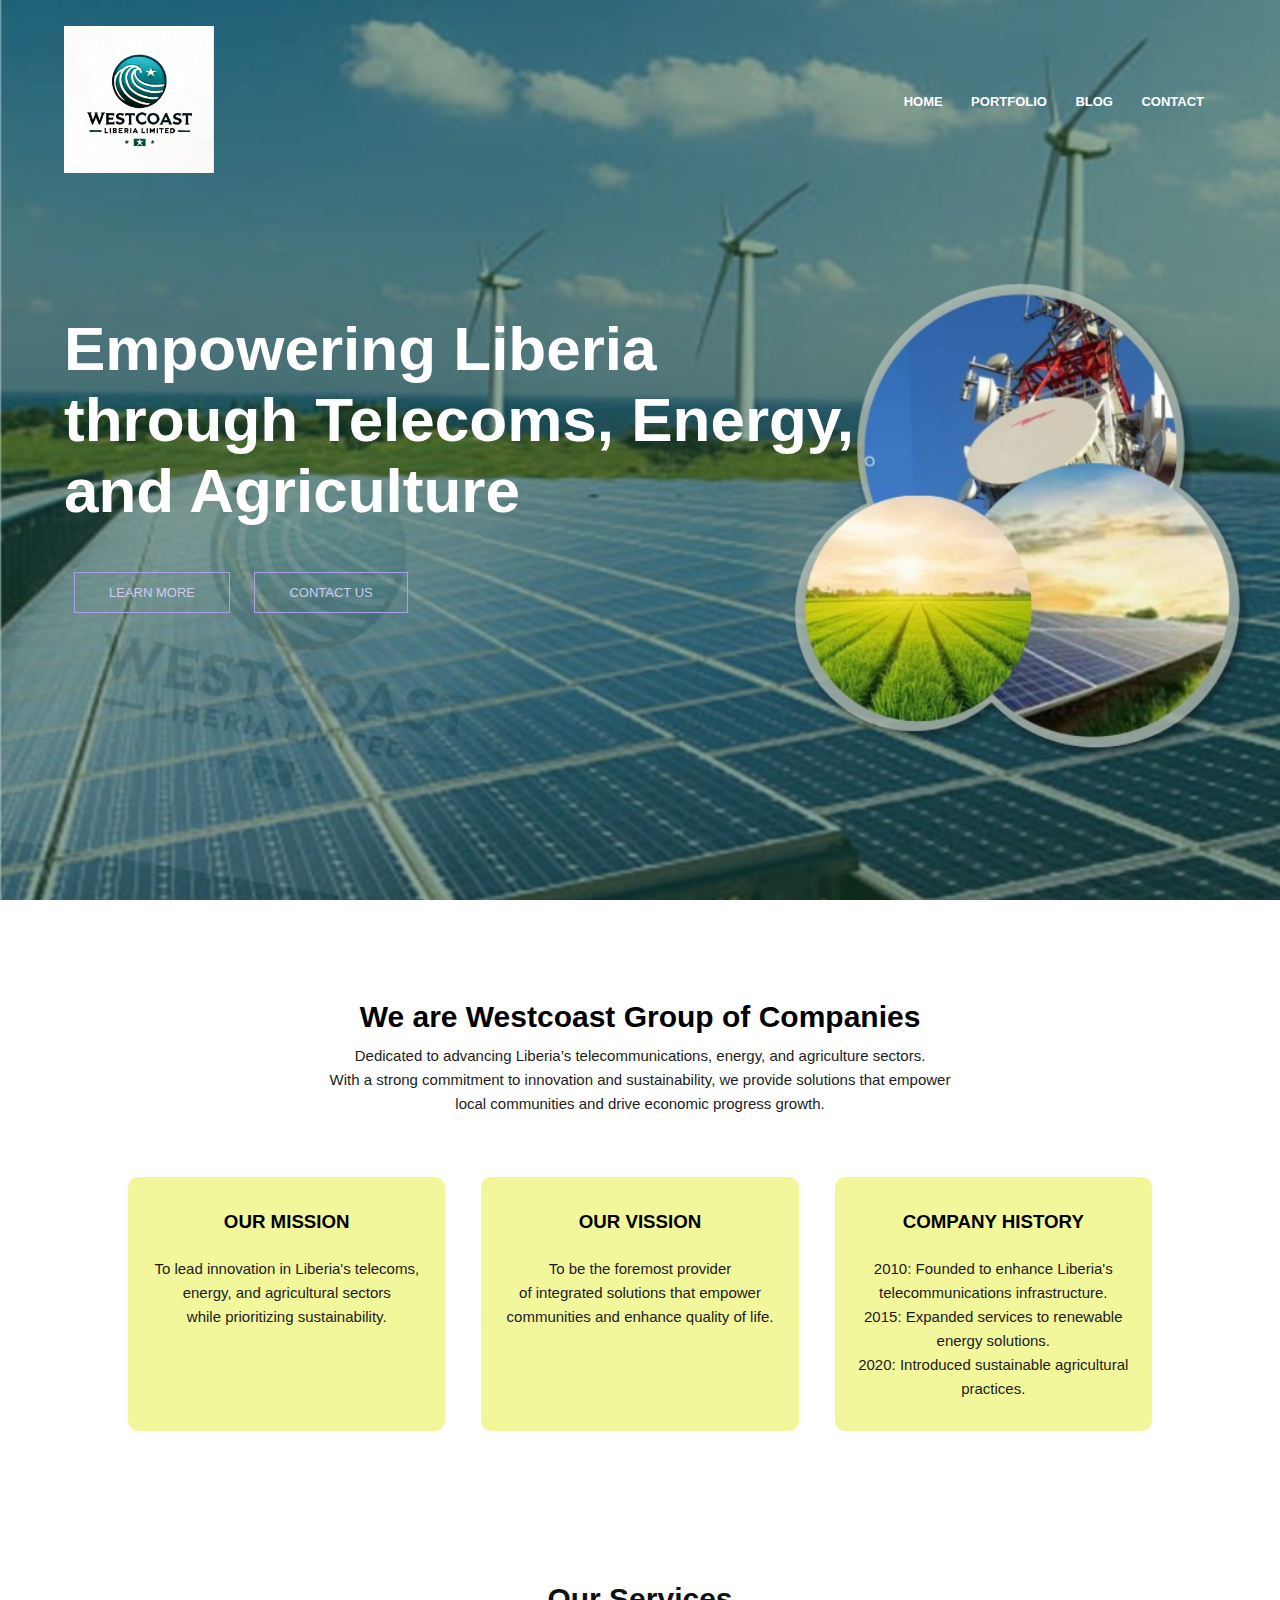
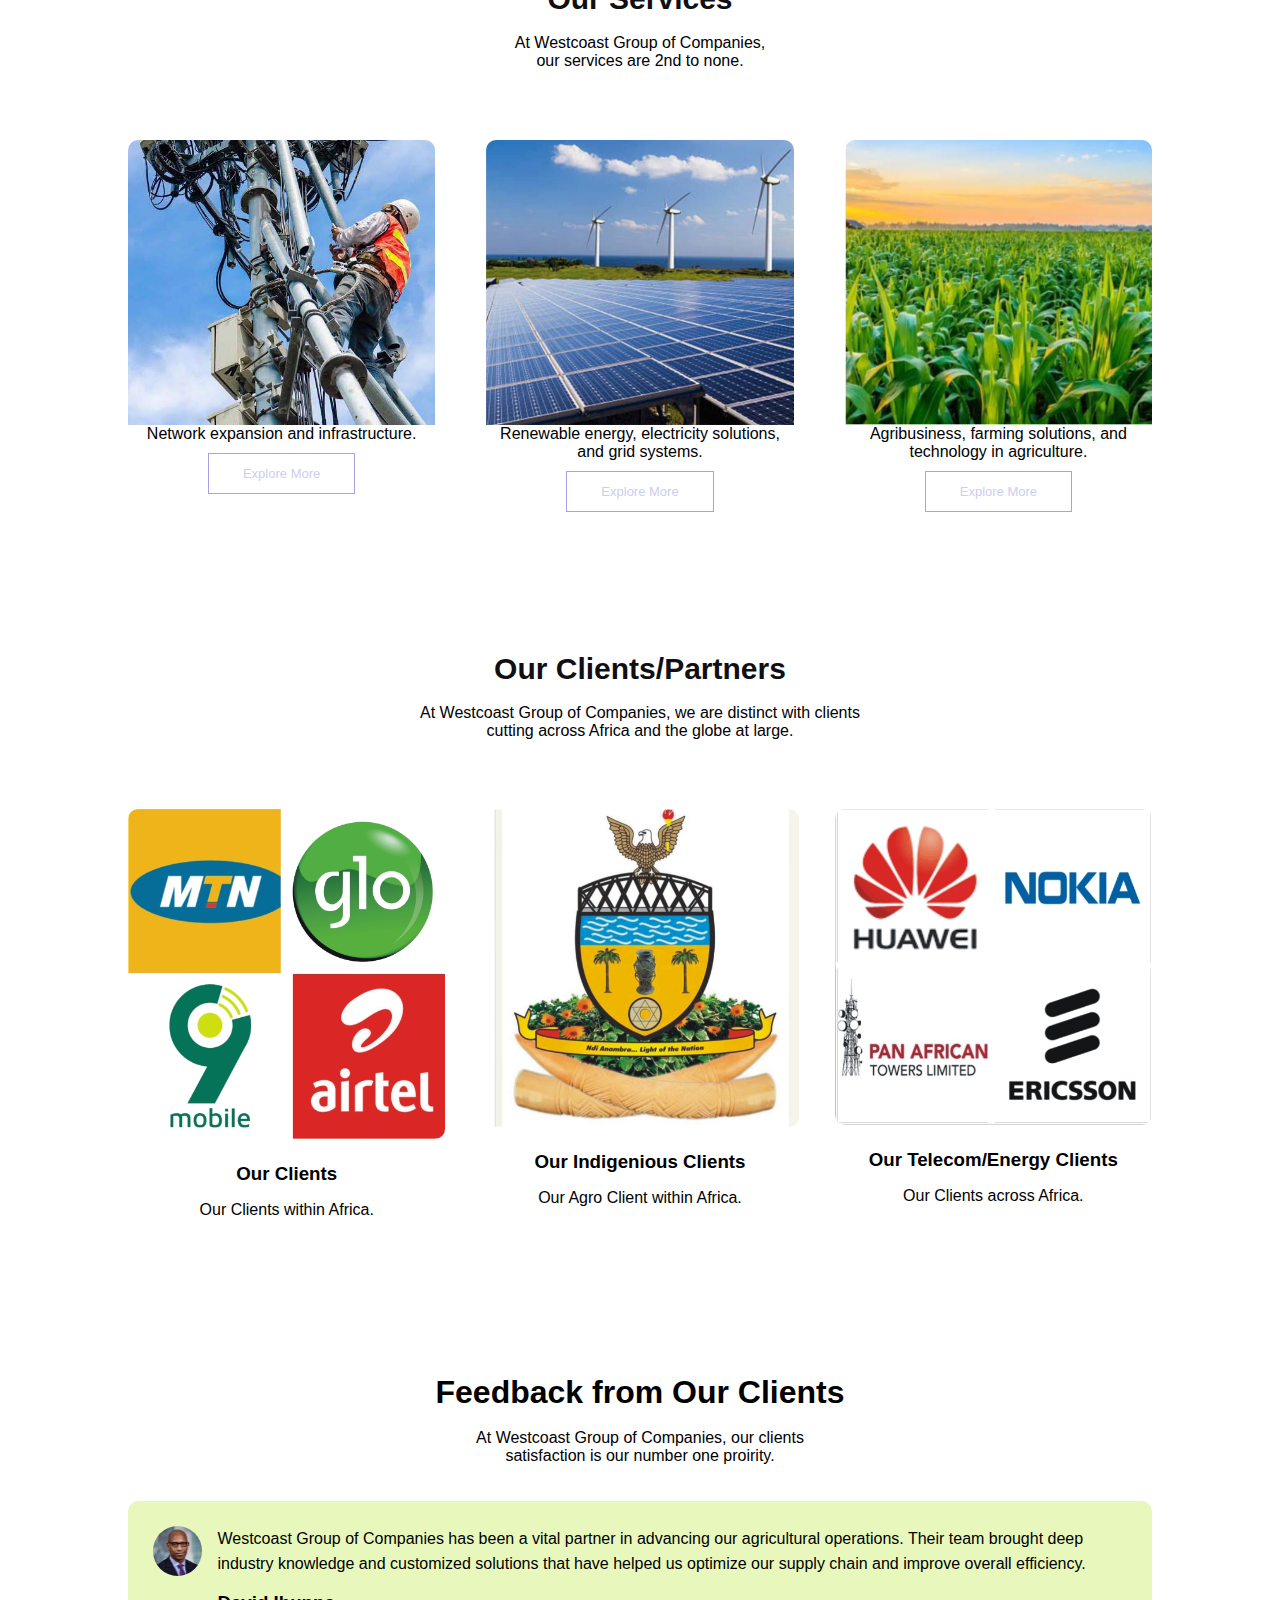
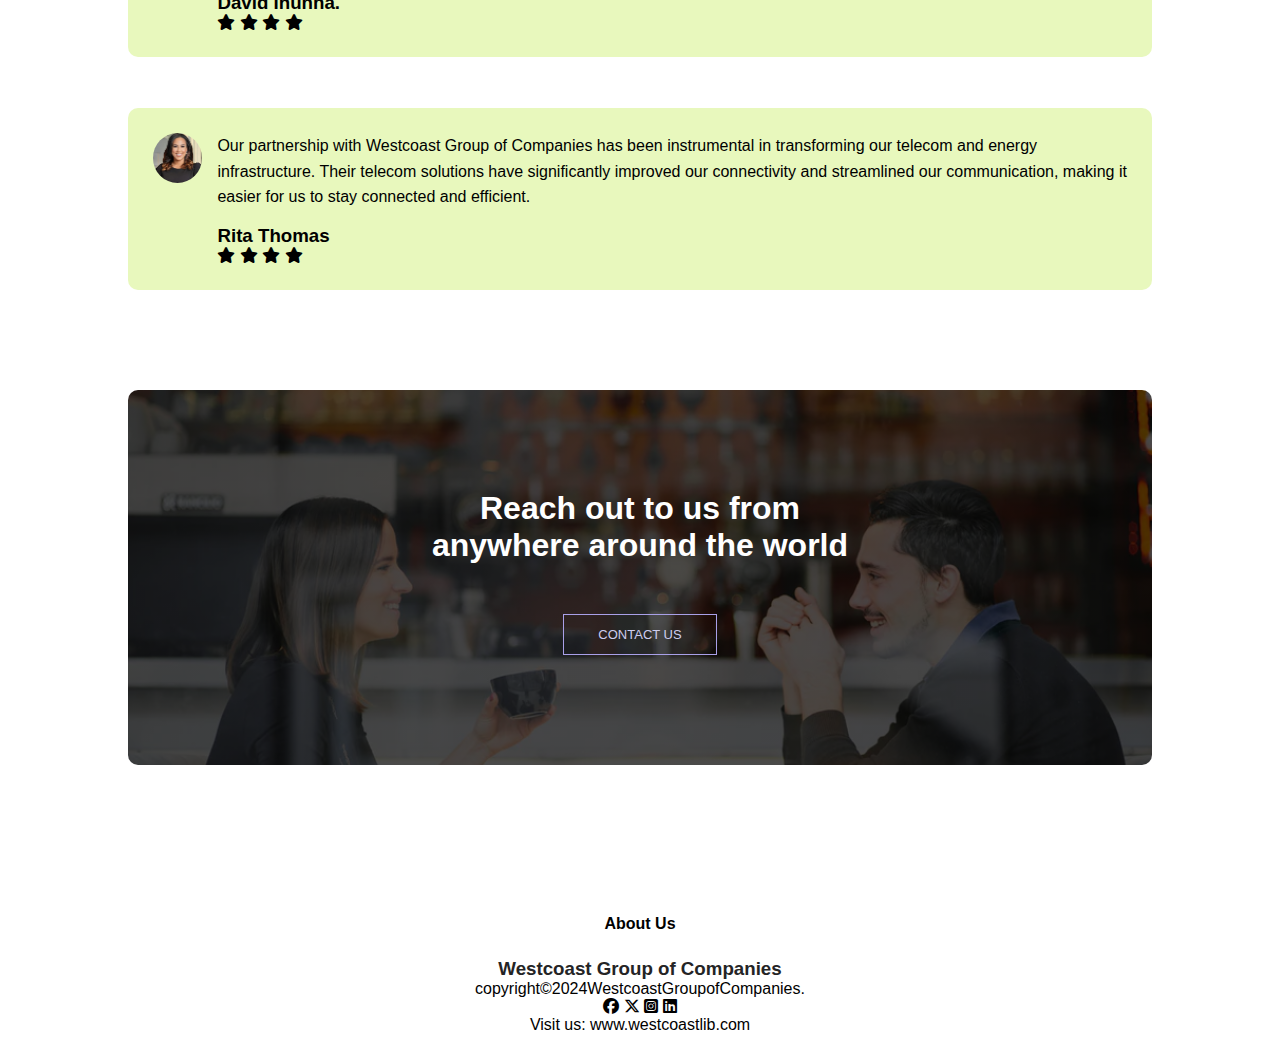
<file: index.html>
<!DOCTYPE html>
<html lang="en">
<head>
    <meta name="viewport" content="width=device-width, initial-scale=1.0">
    <link rel="stylesheet" href="style.css">
    <title>Westcoast Group of Companies</title>
    <link rel="preconnect" href="https://fonts.googleapis.com">
<link rel="preconnect" href="https://fonts.gstatic.com" crossorigin>
<link rel="stylesheet" href="https://fonts.googleapis.com/css2?family=Poppins:ital,wght@0,100;0,200;0,300;0,400;0,500;0,600;0,700;0,800;0,900;1,100;1,200;1,300;1,400;1,500;1,600;1,700;1,800;1,900&display=swap" rel="stylesheet"> 
<link rel="stylesheet" href="https://cdnjs.cloudflare.com/ajax/libs/font-awesome/6.5.2/css/all.min.css">
</head>
<body>

<!-- Header -->
    
<section class="header">
        <nav>
            <a href="index.html"><img src="img/logo.jpg"></a>
            <div class="nav-links" id="navLinks">
            <i class="fa fa-times" onclick="hideMenu()"></i>
                <ul>
                    <strong><li><a href="index.html">HOME</a></li></strong>
                    <strong><li><a href="portfolio.html">PORTFOLIO</a></li></strong>
                    <strong><li><a href="blog.html">BLOG</a></li></strong>
                    <strong><li><a href="contact.html">CONTACT</a></li></strong>
                </ul>
            </div>
            <i class="fa fa-bars" onclick="showMenu()"></i>
        </nav>

    <div class="text-box">
        <br>
        <br>
          <h1>Empowering Liberia <br>through Telecoms, Energy, <br>and Agriculture</h1>
          <br>
          <br>
          <a href="blog.html" class="cta">LEARN MORE</a>
          <a href="contact.html" class="cta">CONTACT US</a>
    </div>
</section>
    

<!-- About -->   

<section class="about">
    <h1>We are Westcoast Group of Companies</h1>
    <p>Dedicated to advancing Liberia’s telecommunications, energy, and agriculture sectors. <br>With a strong commitment to innovation
    and sustainability, we provide solutions that empower<br> local communities and drive economic progress growth.</p>

    <div class="row">
        <div class="abt-col">
            <h3>OUR MISSION</h3>
            <P>To lead innovation in Liberia's telecoms, <br>energy, and agricultural sectors <br>while prioritizing sustainability.</P>
        </div>
        <div class="abt-col">
            <h3>OUR VISSION</h3>
            <P>To be the foremost provider <br>of integrated solutions that empower<br> communities and enhance quality of life.</P>
        </div>
        <div class="abt-col">
            <h3>COMPANY HISTORY</h3>
            <P><strong>2010: </strong>Founded to enhance Liberia's telecommunications infrastructure.<br>
               <strong>2015:</strong> Expanded services to renewable<br> energy solutions.<br>
             <strong>2020:</strong> Introduced sustainable agricultural practices.</P>
        </div>
    </div>
</section>




<!-- Services -->

<section class="service">
    <h1>Our Services</h1>
    <br>
    <p>At Westcoast Group of Companies, <br>our services are 2nd to none.</p>
    <br>
    
    <div class="row">
        <div class="ser-col">
            <img src="img/telecom.jpg"></a>
            <div class="layer">
                <h3>TELECOMS SERVICES</h3>
            </div>
            <p>Network expansion and infrastructure.</p>
            <a href="service-telecom.html" class="cta">Explore More</a>
        </div>
        <div class="ser-col">
            <img src="img/ener.JPG">
            <div class="layer">
                <h3>ENERGY SOLUTIONS</h3>
            </div>
            <p>Renewable energy, electricity solutions, and grid systems.</p>
            <a href="service-energy.html" class="cta">Explore More</a>
        </div>
        <div class="ser-col">
            <img src="img/agricp.JPG">
            <div class="layer">
                <h3>AGRICULTURE SOLUTIONS</h3>
            </div>
            <p>Agribusiness, farming solutions, and technology in agriculture.</p>
            <a href="service-agric.html" class="cta">Explore More</a>
        </div>
    </div> 
</section>

    


 <!-- clients/partners -->   

 <section class="clients">
    <h1>Our Clients/Partners</h1>
    <br>
    <p>At Westcoast Group of Companies, we are distinct with clients<br> cutting across Africa and the globe at large.</p>
    <br>


    <div class="row">
       <div class="clients-col">
          <img src="img/MTN.JPG"></a> 
          <h3>Our Clients</h3>
          <p>Our Clients within Africa.</p>
       </div>
       <div class="clients-col">
          <img src="img/ndi.JPG"></a> 
          <h3>Our Indigenious Clients</h3>
          <p>Our Agro Client within Africa.</p>
       </div>
       <div class="clients-col">
          <img src="img/nok.JPG"></a> 
          <h3>Our Telecom/Energy Clients</h3>
          <p>Our Clients across Africa.</p>
       </div>
    </div>
</section>
    
 

<!-- Testimonials --> 

<section class="testimonials">
    <h1>Feedback from Our Clients</h1>
    <br>
    <p>At Westcoast Group of Companies, our clients<br> satisfaction is our number one proirity.</p>
    <br>
    <br>

    <div class="row'>
        <div class="testimonial-col1">
        <div class="testimonial-col"
            <a href="index.html"><img src="img/david.JPG"></a> 
            <div>
                <p>Westcoast Group of Companies has been a vital partner in
                advancing our agricultural operations. Their team brought deep
                industry knowledge and customized solutions that have helped us 
                optimize our supply chain and improve overall efficiency.</p>
                <h3>David Ihunna.</h3>
                <i class="fa fa-star"></i>
                <i class="fa fa-star"></i>
                <i class="fa fa-star"></i>
                <i class="fa fa-star"></i>
                <i class="fa fa-star-o"></i>
            </div>
        </div>
        <div class="testimonial-col">
            <img src="img/rita.JPG">
            <div>
                <p>Our partnership with Westcoast Group of Companies has been
                instrumental in transforming our telecom and energy infrastructure.
                Their telecom solutions have significantly improved our connectivity
                and streamlined our communication, making it easier for
                us to stay connected and efficient.</p>
                <h3>Rita Thomas</h3>
                <i class="fa fa-star"></i>
                <i class="fa fa-star"></i>
                <i class="fa fa-star"></i>
                <i class="fa fa-star"></i>
                <i class="fa fa-star-half-o"></i>
            </div>
        </div>
    </div>
</section>



<!-- Call to Action --> 

<section class="cta1">
    <h1>Reach out to us from <br>anywhere around the world</h1>
    <a href="contact.html" class="cta">CONTACT US</a>
</section>


<!---- footer ----> 

<section class="footer">
    <h4>About Us</h4>
    <h3>Westcoast Group of Companies</h3>
    <p>copyright©2024WestcoastGroupofCompanies.</p>
    <div class="icons">
        <i class="fa-brands fa-facebook"></i>
        <i class="fa-brands fa-x-twitter"></i>
        <i class="fa-brands fa-square-instagram"></i>
        <i class="fa-brands fa-linkedin"></i>
    </div>
    <p>Visit us: www.westcoastlib.com</i></p>
</section>
















<!------ JavaScript for toggle <menu-------->

<script>

    var navLinks = document.getElementById('navLinks');

    function showMenu(){
        navLinks.style.right = "0";
    }
    function hideMenu(){
        navLinks.style.right = "-200px";
    }
</script>
          
          


    

    
</body>
</html>
</file>
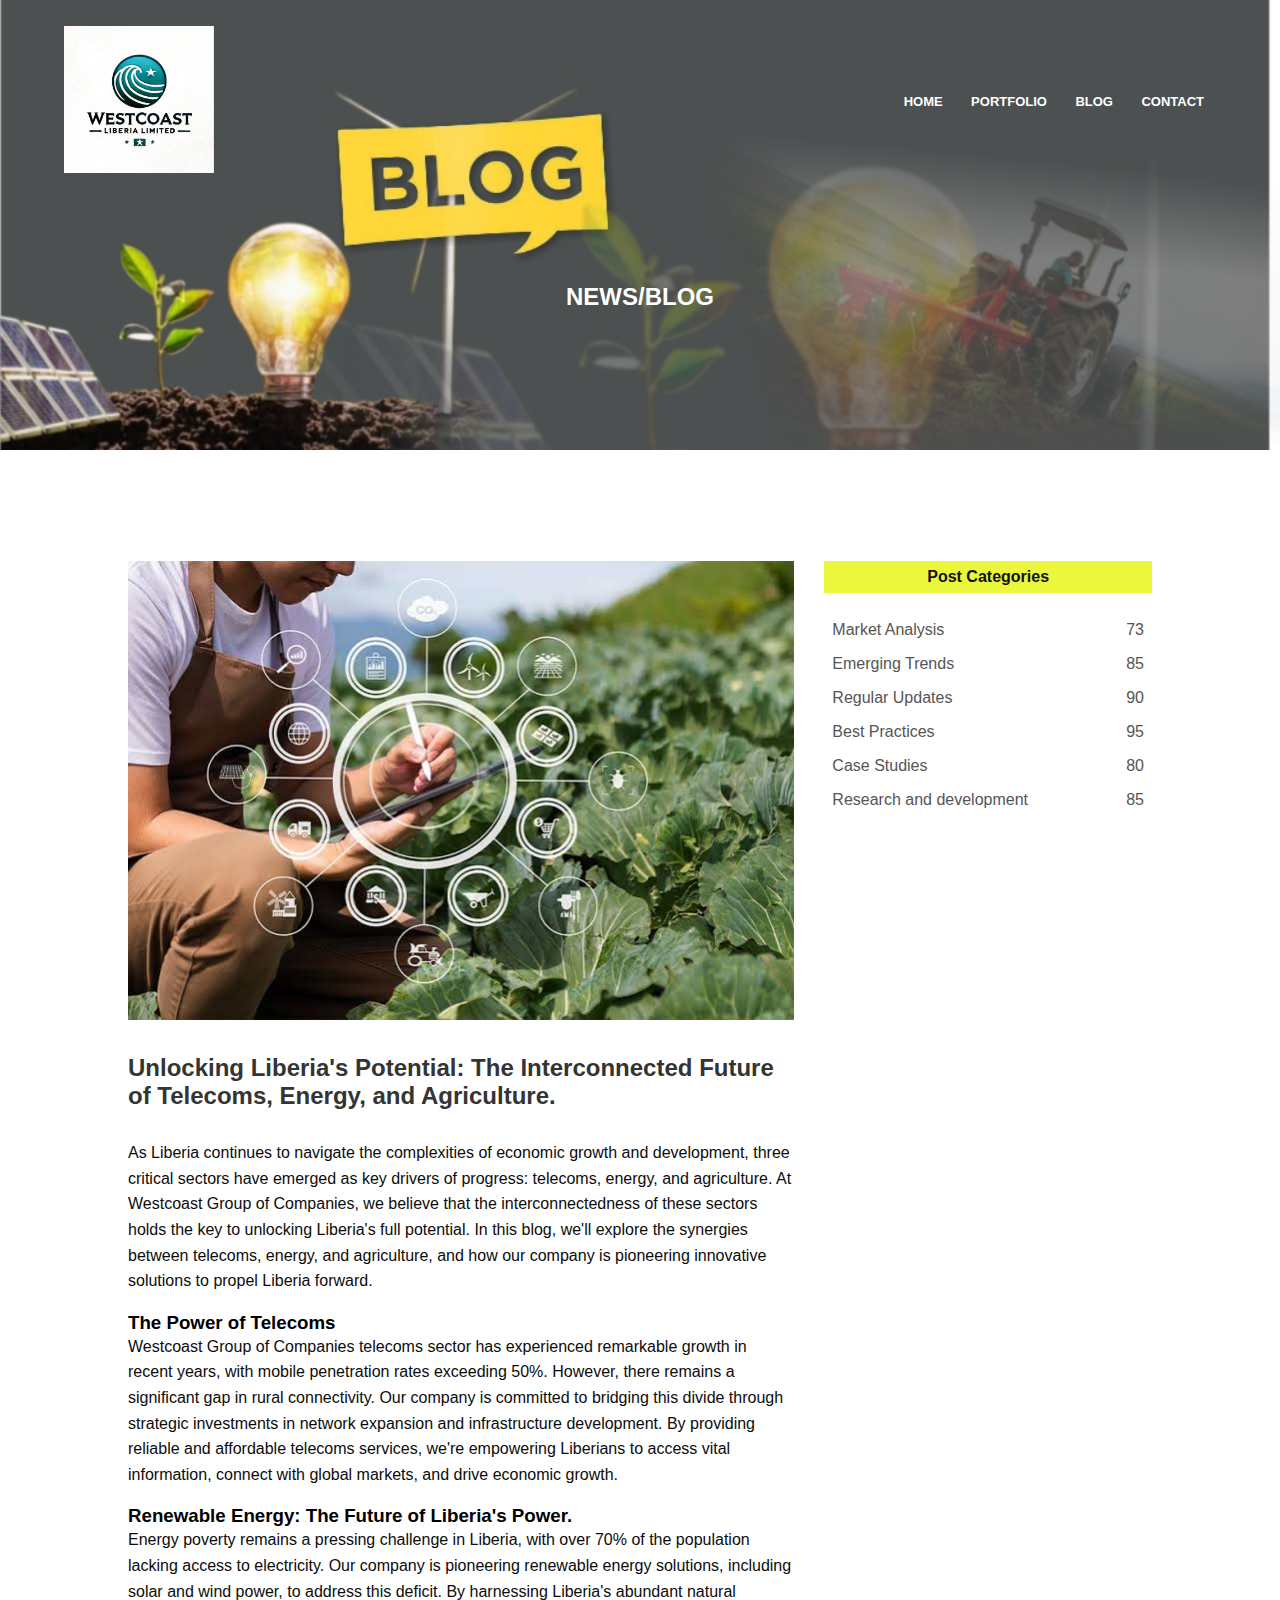
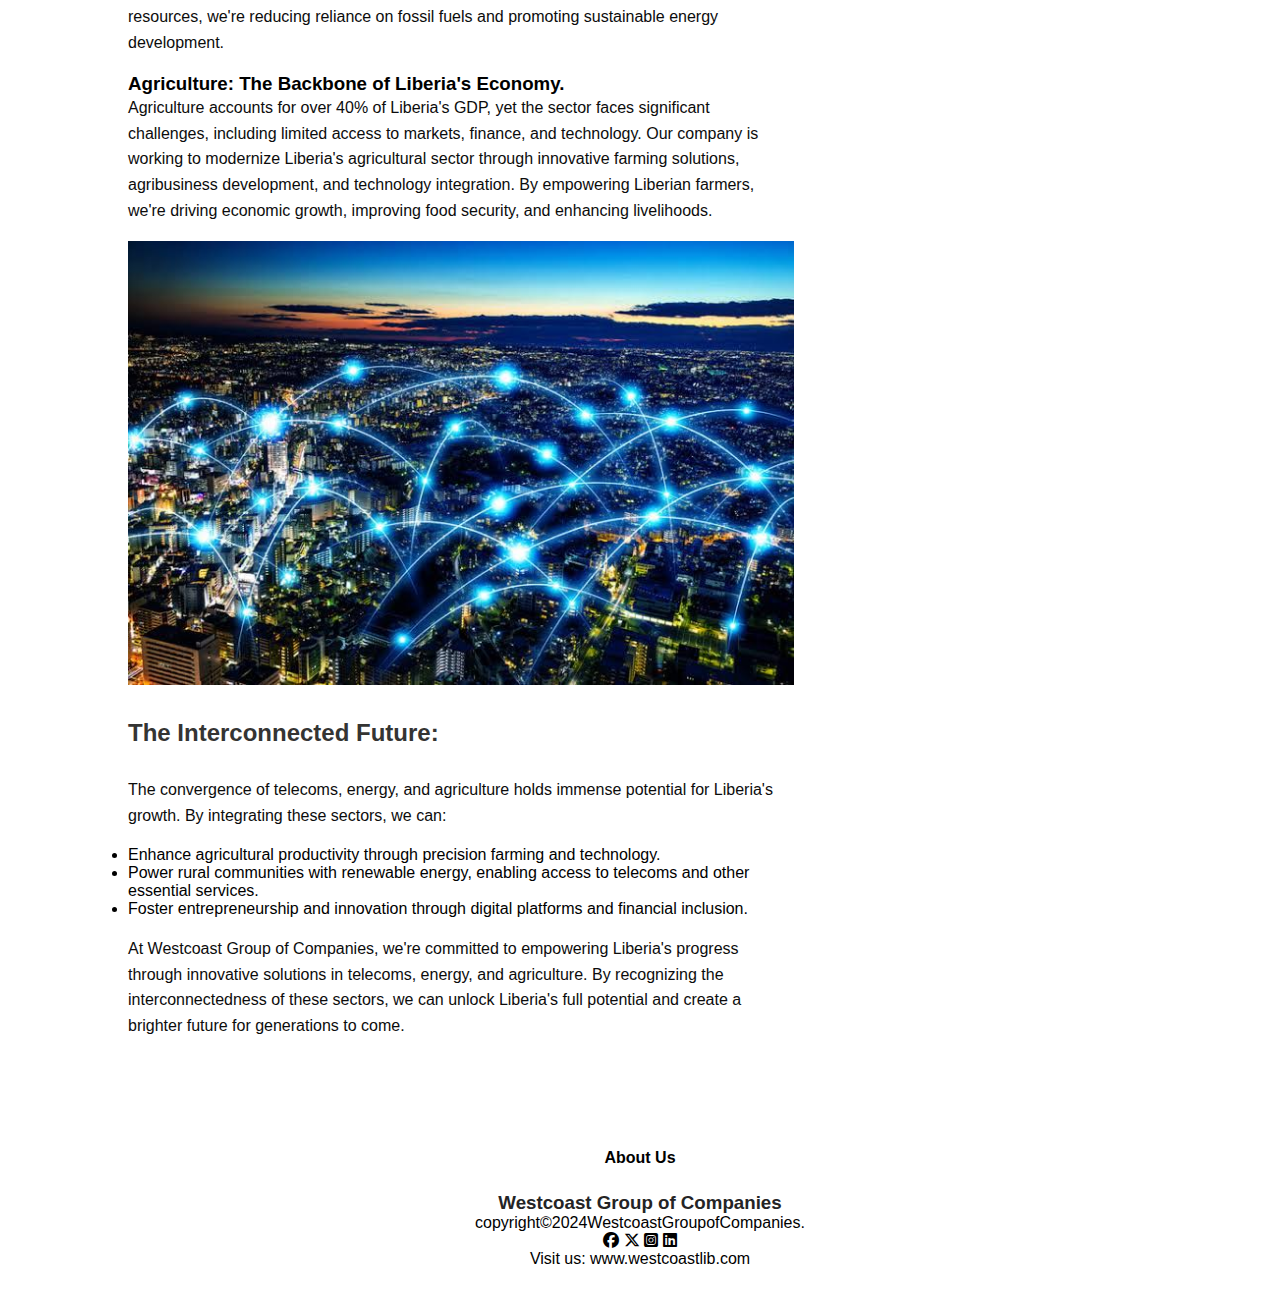
<file: blog.html>
<!DOCTYPE html>
<html lang="en">
<head>
    <meta name="viewport" content="width=device-width, initial-scale=1.0">
    <link rel="stylesheet" href="style.css">
    <title>Westcoast Group of Companies</title>
    <link rel="preconnect" href="https://fonts.googleapis.com">
<link rel="preconnect" href="https://fonts.gstatic.com" crossorigin>
<link rel="stylesheet" href="https://fonts.googleapis.com/css2?family=Poppins:ital,wght@0,100;0,200;0,300;0,400;0,500;0,600;0,700;0,800;0,900;1,100;1,200;1,300;1,400;1,500;1,600;1,700;1,800;1,900&display=swap" rel="stylesheet"> 
<link rel="stylesheet" href="https://cdnjs.cloudflare.com/ajax/libs/font-awesome/6.5.2/css/all.min.css">
</head>
<body>

<!-- Header -->
    
<section class="blog-header">
        <nav>
            <a href="index.html"><img src="img/logo.jpg"></a>
            <div class="nav-links" id="navLinks">
            <i class="fa fa-times" onclick="hideMenu()"></i>
                <ul>
                    <strong><li><a href="index.html">HOME</a></li></strong>
                    <strong><li><a href="portfolio.html">PORTFOLIO</a></li></strong>
                    <strong><li><a href="blog.html">BLOG</a></li></strong>
                    <strong><li><a href="contact.html">CONTACT</a></li></strong>
                </ul>
            </div>
            <i class="fa fa-bars" onclick="showMenu()"></i>
        </nav>
        <h1>NEWS/BLOG</h1>
</section>
    

<!-- Blog Page Content-->   

<section class="Blog-content">
    
    <div class="row">
        <div class="blog-left">
            <a href="index.html"><img src="img/tea.jpeg"></a>
            <h2>Unlocking Liberia's Potential: The Interconnected Future of Telecoms, Energy, and Agriculture.
            </h2>
            <p>As Liberia continues to navigate the complexities of economic growth and development, three critical 
            sectors have emerged as key drivers of progress: telecoms, energy, and agriculture. 
            At Westcoast Group of Companies, we believe that the interconnectedness of these sectors holds
            the key to unlocking Liberia's full potential. In this blog, we'll explore the synergies between telecoms,
            energy, and agriculture, and how our company is pioneering innovative solutions to propel Liberia forward.</p>
            <br>
            <h3>The Power of Telecoms</h3>
            <p>Westcoast Group of Companies telecoms sector has experienced remarkable growth in recent years, with 
            mobile penetration rates exceeding 50%. However, there remains a significant gap in rural connectivity. 
            Our company is committed to bridging this divide through strategic investments in network expansion and
            infrastructure development. By providing reliable and affordable telecoms services, we're empowering Liberians
            to access vital information, connect with global markets, and drive economic growth.
            </p>
            <br>
            <h3>Renewable Energy: The Future of Liberia's Power.</h3>
            <p>Energy poverty remains a pressing challenge in Liberia, with over 70% of the population lacking access 
            to electricity. Our company is pioneering renewable energy solutions, including solar and wind power, to address
            this deficit. By harnessing Liberia's abundant natural resources, we're reducing reliance on fossil fuels and 
            promoting sustainable energy development.</p>
            <br>
            <h3>Agriculture: The Backbone of Liberia's Economy.</h3>
            <p>Agriculture accounts for over 40% of Liberia's GDP, yet the sector faces significant challenges, including 
            limited access to markets, finance, and technology. Our company is working to modernize Liberia's agricultural 
            sector through innovative farming solutions, agribusiness development, and technology integration. By empowering 
            Liberian farmers, we're driving economic growth, improving food security, and enhancing livelihoods.
            </p>
            <br>
            <a href="index.html"><img src="img/teleblog.jpeg"></a>
            <h2>The Interconnected Future:</h2>
            <p>The convergence of telecoms, energy, and agriculture holds immense potential for Liberia's growth. By integrating these sectors, we can:</p>
            <br>
                <p>
                    <li>Enhance agricultural productivity through precision farming and technology.</li>
                    <li>Power rural communities with renewable energy, enabling access to telecoms and other essential services.</li>
                    <li>Foster entrepreneurship and innovation through digital platforms and financial inclusion.</li>
                </p>
            <br>
            <p>At Westcoast Group of Companies, we're committed to empowering Liberia's progress through innovative solutions in telecoms, energy, and 
            agriculture. By recognizing the interconnectedness of these sectors, we can unlock Liberia's full potential and create a brighter future for 
            generations to come.</p>

            

        </div>
        <div class="blog-right">
            <h3>Post Categories</h3>
            <div>
                <span>Market Analysis</span>
                <span>73</span>
            </div>
            <div>
                <span>Emerging Trends</span>
                <span>85</span>
            </div>
            <div>
                <span>Regular Updates</span>
                <span>90</span>
            </div>
            <div>
                <span>Best Practices</span>
                <span>95</span>
            </div>
            <div>
                <span>Case Studies</span>
                <span>80</span>
            </div>
            <div>
                <span>Research and development</span>
                <span>85</span>
            </div>
        </div>

    </div>
</section>

        

<!---- footer ----> 

<section class="footer">
    <h4>About Us</h4>
    <h3>Westcoast Group of Companies</h3>
    <p>copyright©2024WestcoastGroupofCompanies.</p>
    <div class="icons">
        <i class="fa-brands fa-facebook"></i>
        <i class="fa-brands fa-x-twitter"></i>
        <i class="fa-brands fa-square-instagram"></i>
        <i class="fa-brands fa-linkedin"></i>
    </div>
    <p>Visit us: www.westcoastlib.com</i></p>
</section>









<!------ JavaScript for toggle <menu-------->

<script>

    var navLinks = document.getElementById('navLinks');

    function showMenu(){
        navLinks.style.right = "0";
    }
    function hideMenu(){
        navLinks.style.right = "-200px";
    }
</script>
          
          
          

    

    
</body>
</html>
</file>
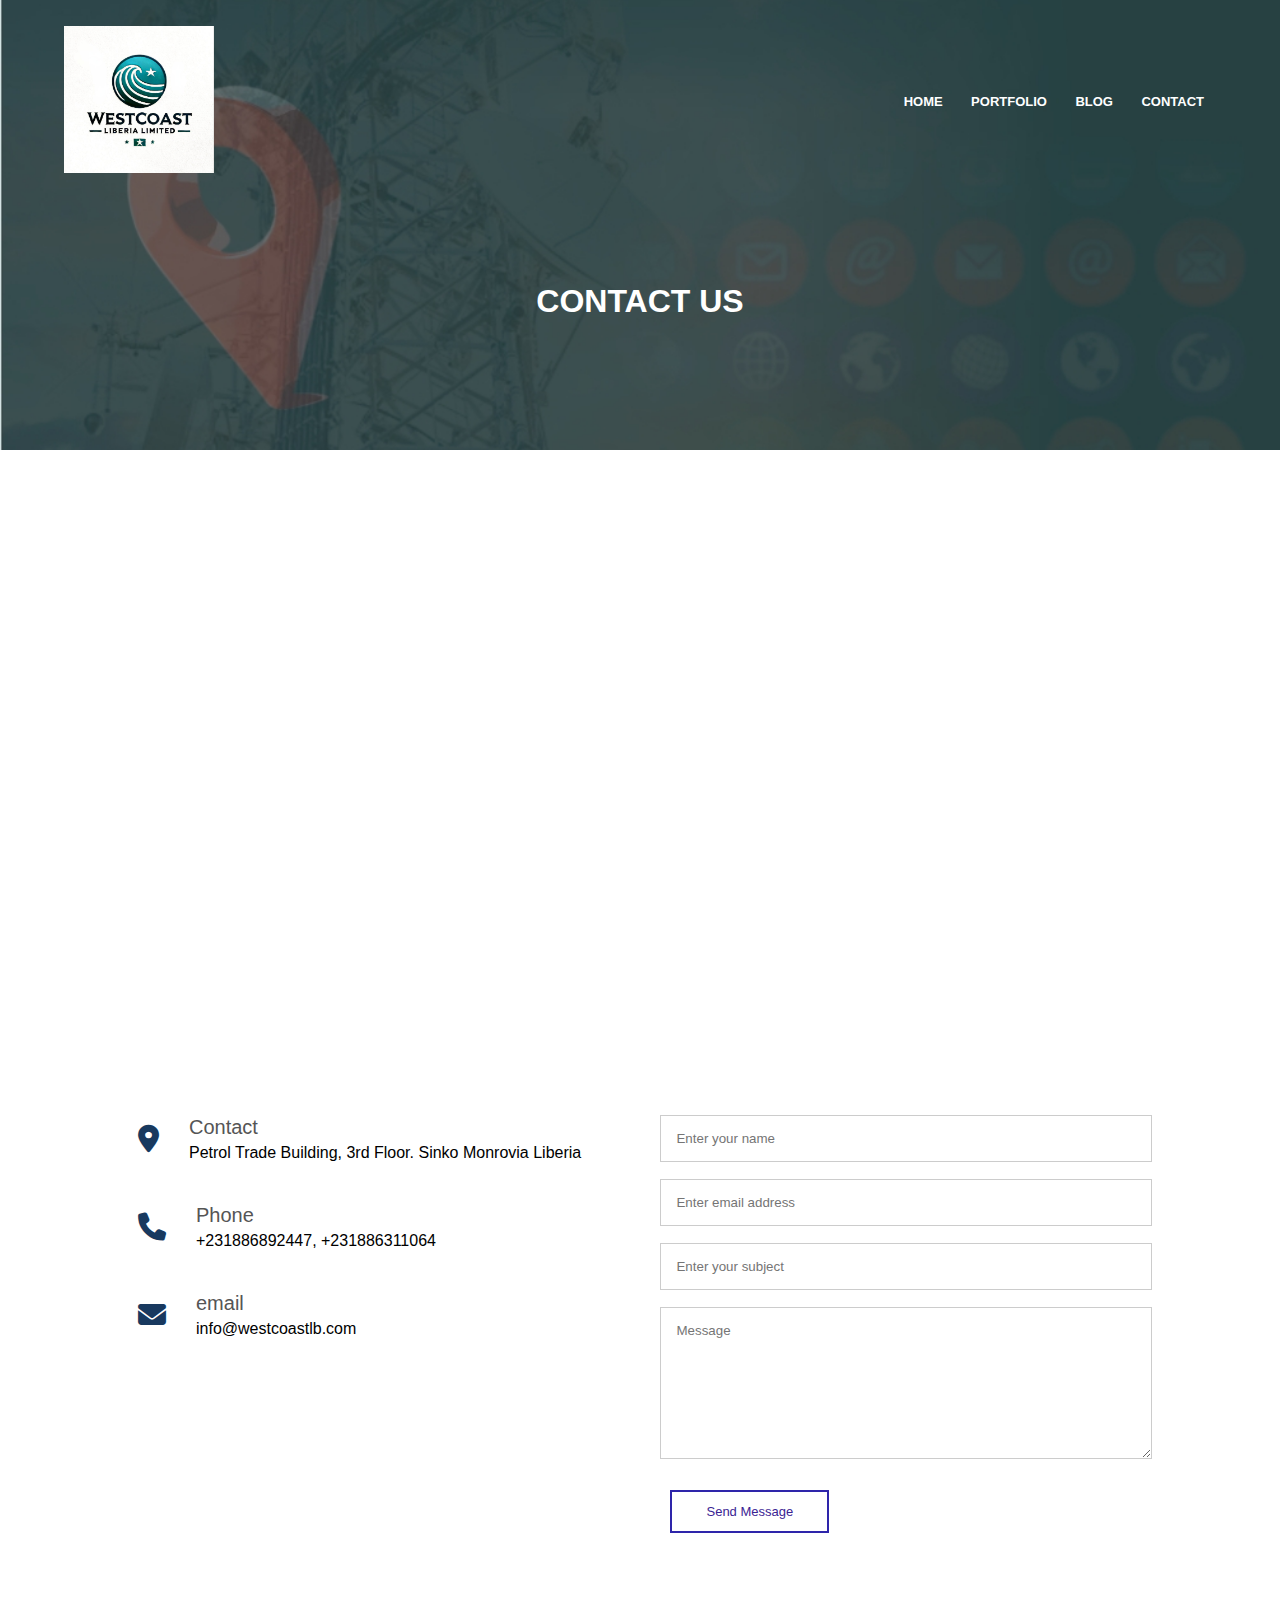
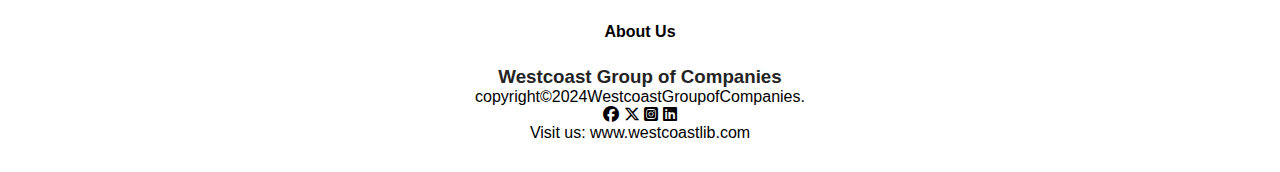
<file: contact.html>
<!DOCTYPE html>
<html lang="en">
<head>
    <meta name="viewport" content="width=device-width, initial-scale=1.0">
    <link rel="stylesheet" href="style.css">
    <title>Westcoast Group of Companies</title>
    <link rel="preconnect" href="https://fonts.googleapis.com">
<link rel="preconnect" href="https://fonts.gstatic.com" crossorigin>
<link rel="stylesheet" href="https://fonts.googleapis.com/css2?family=Poppins:ital,wght@0,100;0,200;0,300;0,400;0,500;0,600;0,700;0,800;0,900;1,100;1,200;1,300;1,400;1,500;1,600;1,700;1,800;1,900&display=swap" rel="stylesheet"> 
<link rel="stylesheet" href="https://cdnjs.cloudflare.com/ajax/libs/font-awesome/6.5.2/css/all.min.css">
</head>
<body>

<!-- Header -->
    
<section class="contact-header">
        <nav>
            <a href="index.html"><img src="img/logo.jpg"></a>
            <div class="nav-links" id="navLinks">
            <i class="fa fa-times" onclick="hideMenu()"></i>
                <ul>
                    <strong><li><a href="index.html">HOME</a></li></strong>
                    <strong><li><a href="portfolio.html">PORTFOLIO</a></li></strong>
                    <strong><li><a href="blog.html">BLOG</a></li></strong>
                    <strong><li><a href="contact.html">CONTACT</a></li></strong>
                </ul>
            </div>
            <i class="fa fa-bars" onclick="showMenu()"></i>
        </nav>
        <h1>CONTACT US</h1>
</section>

<!---contact us--->

<section class="location">

    <iframe src="https://www.google.com/maps/embed?pb=!1m16!1m12!1m3!1d63450.0912531881!2d-10.828839951622827!3d6.312149253171467!2m3!1f0!2f0!3f0!3m2!1i1024!2i768!4f13.1!2m1!1spetro%20trade%20building%2C%203rd%20floor%20Sinkor%20Monrovia!5e0!3m2!1sen!2sng!4v1730634415961!5m2!1sen!2sng" width="600" height="450" style="border:0;" allowfullscreen="" loading="lazy" referrerpolicy="no-referrer-when-downgrade"></iframe>
</section>
    
<section class="contact-us">

    <div class="row">
        <div class="contact-col">
            <div>
                <i class="fa-solid fa-location-dot"></i>
                <span>
                    <strong><h5>Contact</h5></strong>
                    <p>Petrol Trade Building, 3rd Floor. Sinko Monrovia Liberia</p>
                </span>
            </div>
            <div>
                <i class="fa-solid fa-phone"></i>
                <span>
                    <strong><h5>Phone</h5></strong>
                    <p>+231886892447,
                       +231886311064</p>
                </span>
            </div>
            <div>
                <i class="fa-solid fa-envelope"></i>
                <span>
                   <strong><h5>email</h5></strong>
                   <p>info@westcoastlb.com</p>
                </span>
            </div>
        </div>
        <div class="contact-col">

            <form action="form-handler.php" method="post">
                <input type="text" name="name" placeholder="Enter your name" required>
                <input type="email" name="email" placeholder="Enter email address" required>
                <input type="text" name="subject" placeholder="Enter your subject" required>
                <textarea rows="8" name="message" placeholder="Message" required></textarea>
                <button type="submit" class="cta blue-cta">Send Message</button>
            </form>
        </div>
    </div>



</section>

<!---- footer ----> 

<section class="footer">
    <h4>About Us</h4>
    <h3>Westcoast Group of Companies</h3>
    <p>copyright©2024WestcoastGroupofCompanies.</p>
    <div class="icons">
        <i class="fa-brands fa-facebook"></i>
        <i class="fa-brands fa-x-twitter"></i>
        <i class="fa-brands fa-square-instagram"></i>
        <i class="fa-brands fa-linkedin"></i>
    </div>
    <p>Visit us: www.westcoastlib.com</i></p>
</section>







<!------ JavaScript for toggle <menu-------->

<script>

    var navLinks = document.getElementById('navLinks');

    function showMenu(){
        navLinks.style.right = "0";
    }
    function hideMenu(){
        navLinks.style.right = "-200px";
    }
</script>
          
          
          

</body>
</html>
</file>
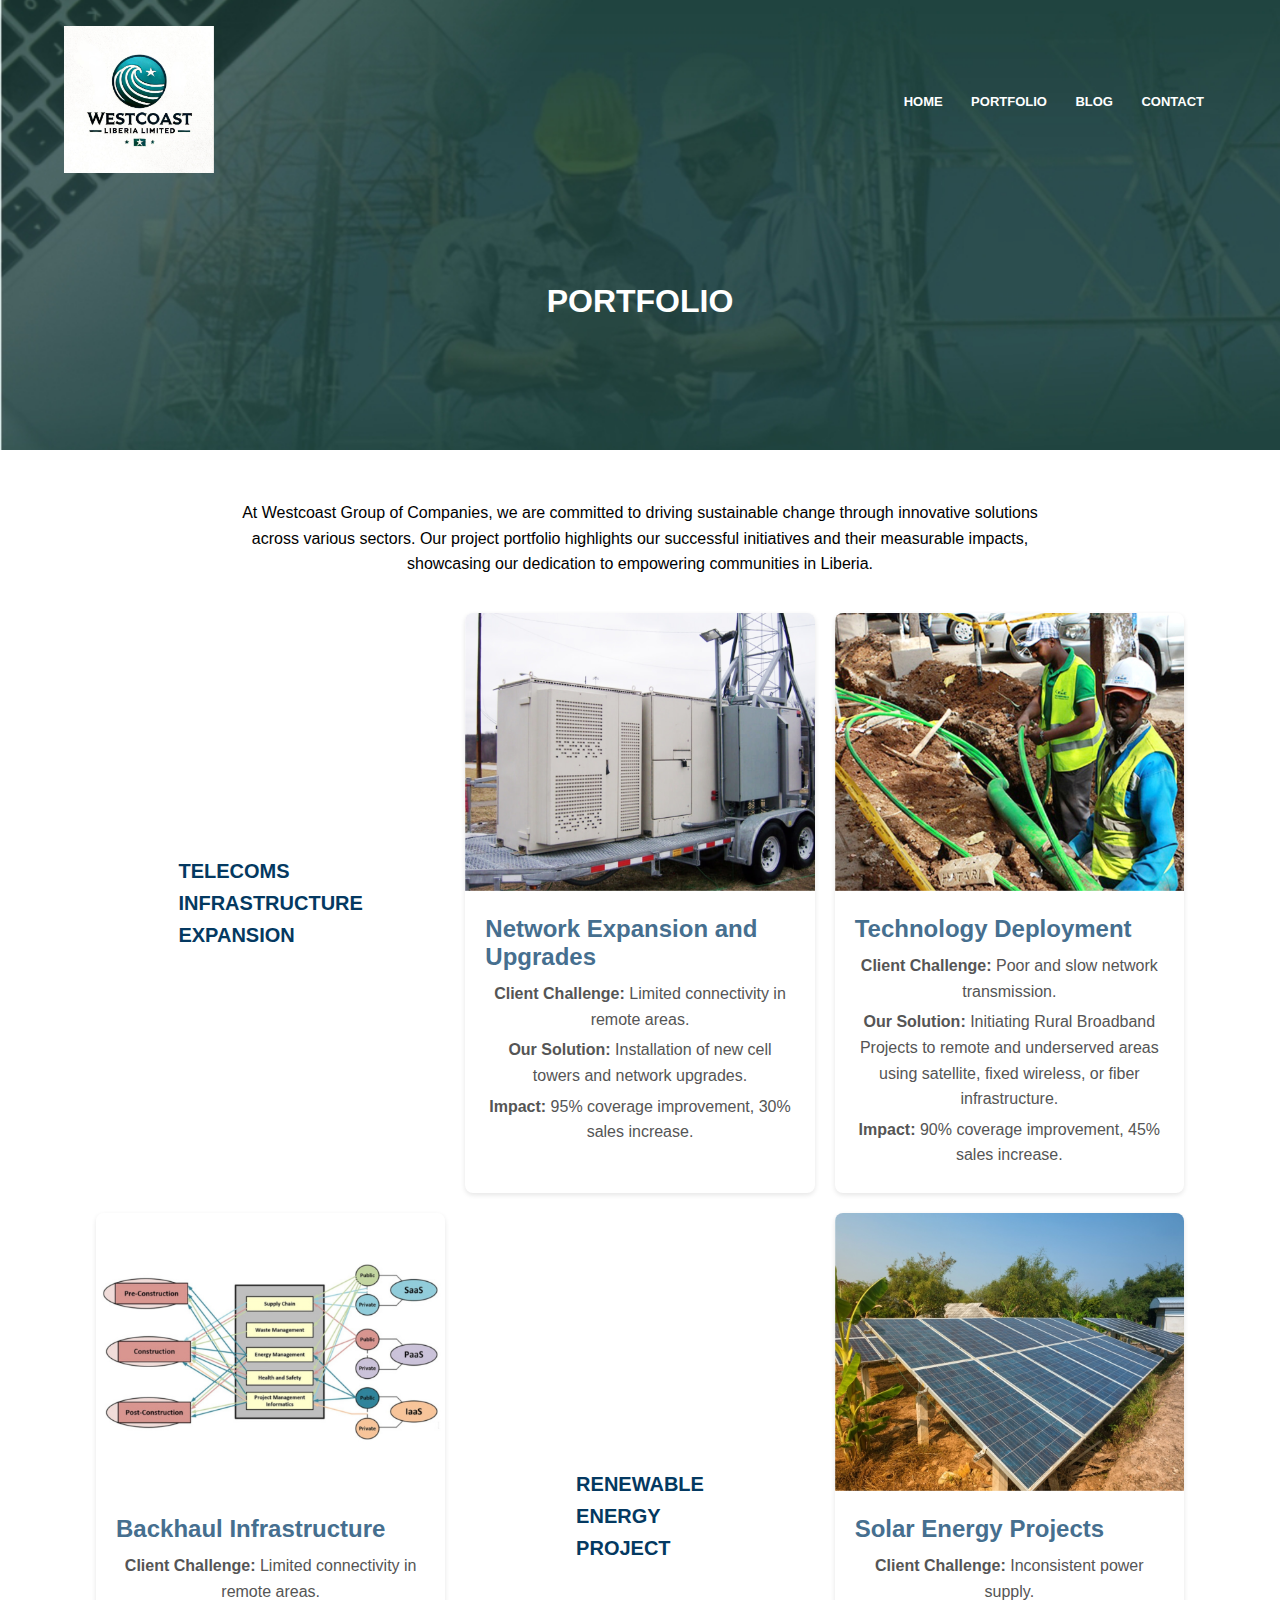
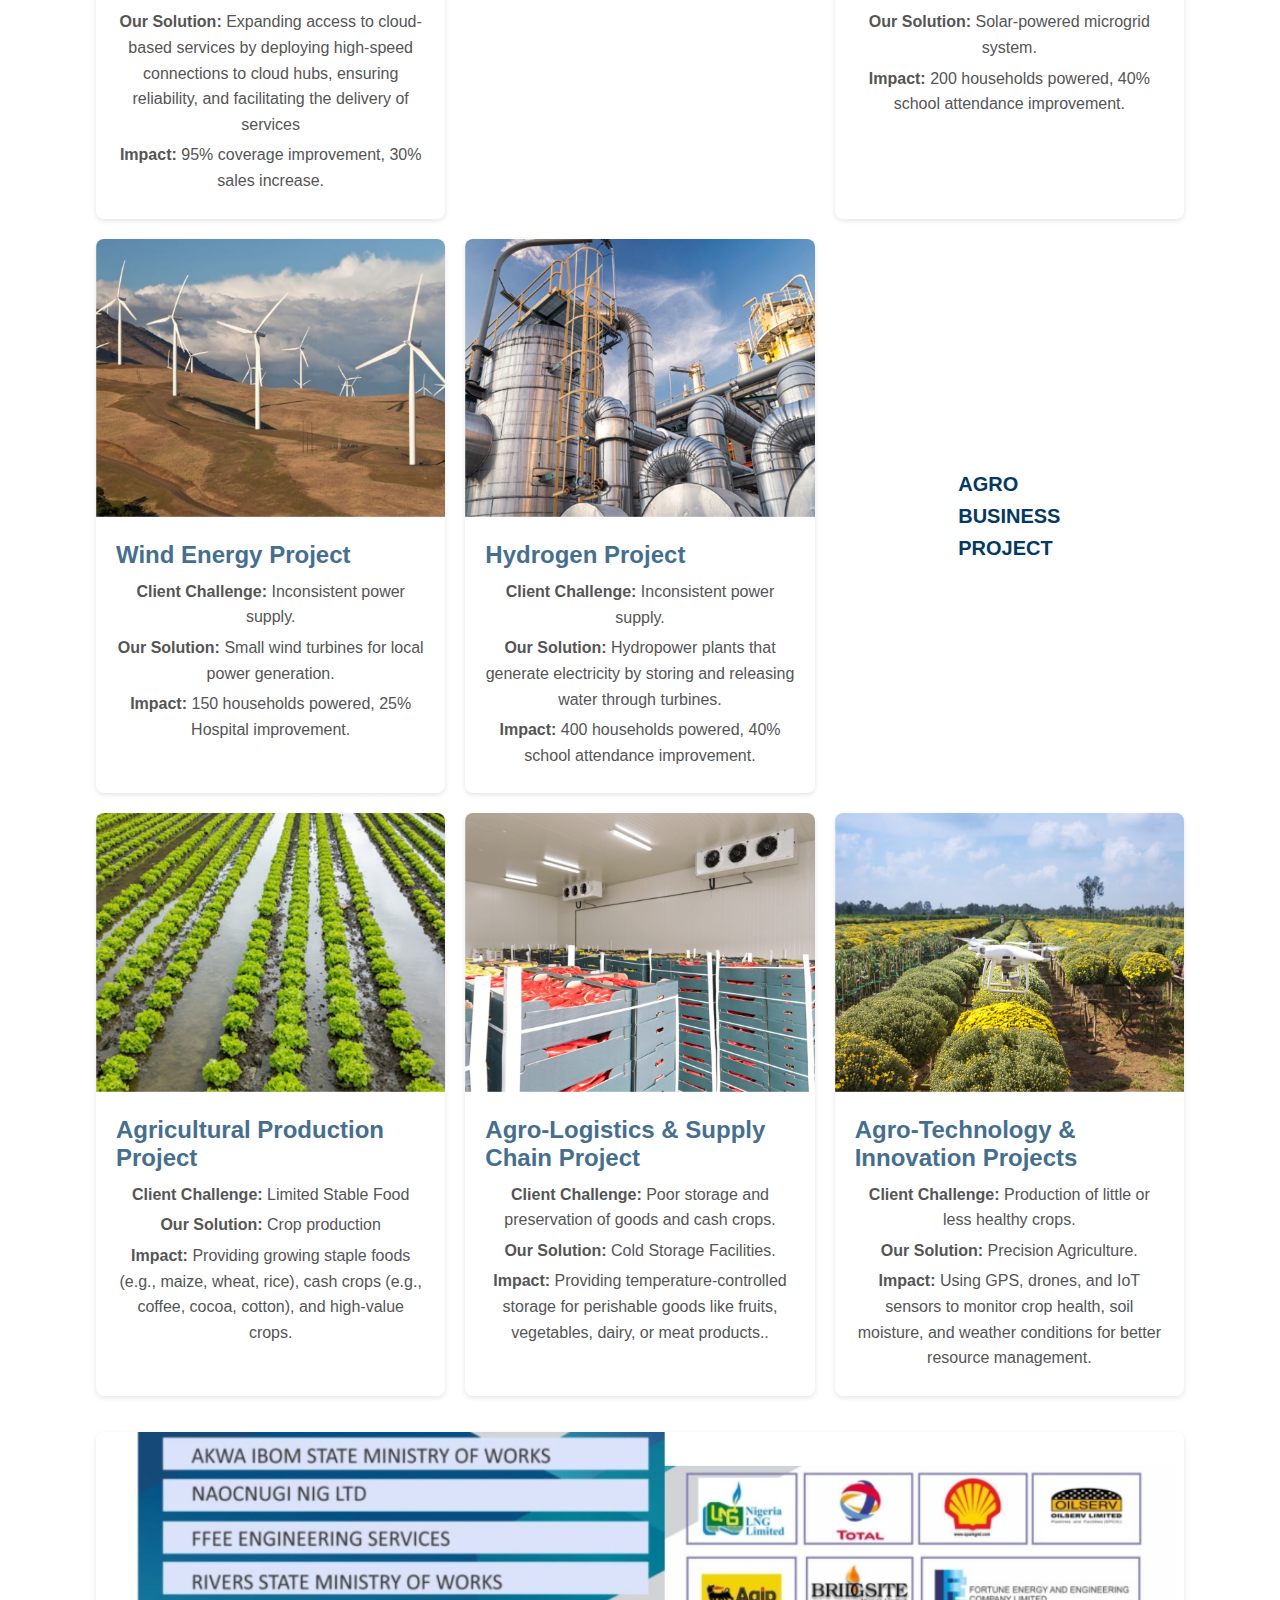
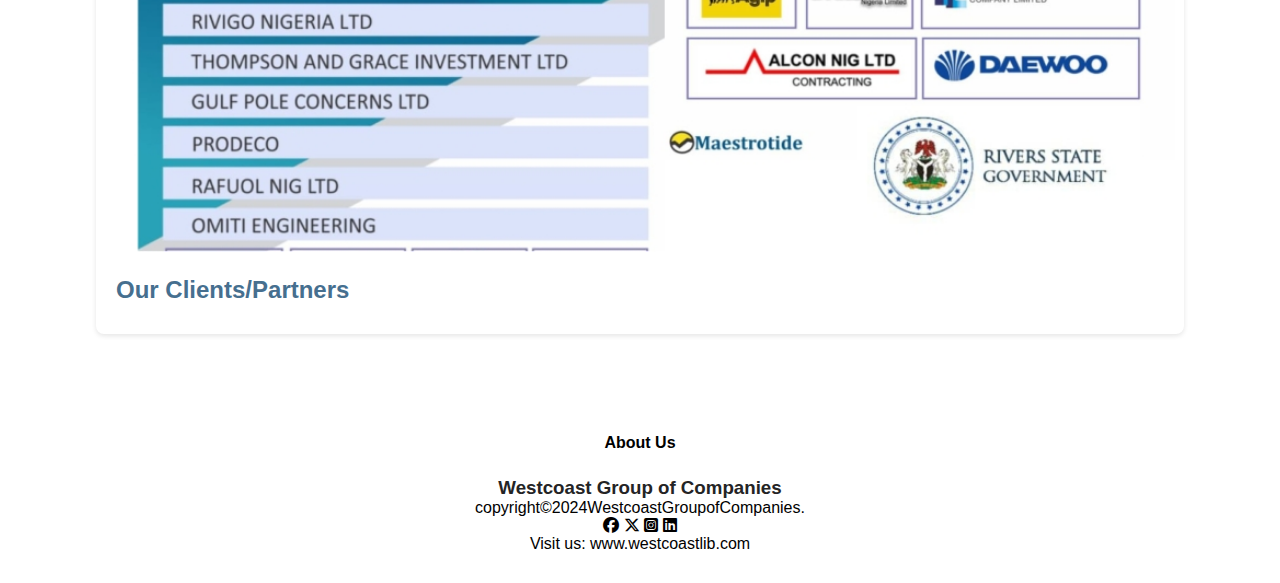
<file: portfolio.html>
<!DOCTYPE html>
<html lang="en">
<head>
    <meta name="viewport" content="width=device-width, initial-scale=1.0">
    <link rel="stylesheet" href="style.css">
    <title>Westcoast Group of Companies</title>
    <link rel="preconnect" href="https://fonts.googleapis.com">
<link rel="preconnect" href="https://fonts.gstatic.com" crossorigin>
<link rel="stylesheet" href="https://fonts.googleapis.com/css2?family=Poppins:ital,wght@0,100;0,200;0,300;0,400;0,500;0,600;0,700;0,800;0,900;1,100;1,200;1,300;1,400;1,500;1,600;1,700;1,800;1,900&display=swap" rel="stylesheet"> 
<link rel="stylesheet" href="https://cdnjs.cloudflare.com/ajax/libs/font-awesome/6.5.2/css/all.min.css">
</head>
<body>

<!-- Header -->
    
<section class="portfolio-header">
        <nav>
            <a href="index.html"><img src="img/logo.jpg"></a>
            <div class="nav-links" id="navLinks">
            <i class="fa fa-times" onclick="hideMenu()"></i>
                <ul>
                    <strong><li><a href="index.html">HOME</a></li></strong>
                    <strong><li><a href="portfolio.html">PORTFOLIO</a></li></strong>
                    <strong><li><a href="blog.html">BLOG</a></li></strong>
                    <strong><li><a href="contact.html">CONTACT</a></li></strong>
                </ul>
            </div>
            <i class="fa fa-bars" onclick="showMenu()"></i>
        </nav>
        <h1>PORTFOLIO</h1>
</section>
    

<!-- Portfolio content -->   

<section class="portfolio-content">
    <P>At Westcoast Group of Companies, we are committed to driving sustainable change through innovative solutions <br>
        across various sectors. Our project portfolio highlights our successful initiatives and their measurable impacts,<br>
         showcasing our dedication to empowering communities in Liberia.</P>
    <br>
    <br>

    <div class="portfolio-grid">
        <h1>TELECOMS <br>INFRASTRUCTURE <br>EXPANSION</h1>
        <div class="portfolio-item">
            <img src="img/telecominstal.jpg" alt="Network Expansion">
            <div class="portfolio-info">
                <h2>Network Expansion and Upgrades</h2>
                <p><strong>Client Challenge:</strong> Limited connectivity in remote areas.</p>
                <p><strong>Our Solution:</strong> Installation of new cell towers and network upgrades.</p>
                <p><strong>Impact:</strong> 95% coverage improvement, 30% sales increase.</p>
            </div>
        </div>

        <div class="portfolio-item">
            <img src="img/5g.jpg" alt="Technology Deployment">
            <div class="portfolio-info">
                <h2>Technology Deployment</h2>
                <p><strong>Client Challenge:</strong> Poor and slow  network transmission.</p>
                <p><strong>Our Solution:</strong> Initiating Rural Broadband Projects to remote and underserved areas using satellite, 
                    fixed wireless, or fiber infrastructure.</p>
                <p><strong>Impact:</strong> 90% coverage improvement, 45% sales increase.</p>
            </div>
        </div>

        <div class="portfolio-item">
            <img src="img/cloud.jpg" alt="Backhaul Infrastructure">
            <div class="portfolio-info">
                <h2>Backhaul Infrastructure</h2>
                <p><strong>Client Challenge:</strong> Limited connectivity in remote areas.</p>
                <p><strong>Our Solution:</strong> Expanding access to cloud-based services by deploying high-speed connections to cloud hubs,
                 ensuring reliability, and facilitating the delivery of services</p>
                <p><strong>Impact:</strong> 95% coverage improvement, 30% sales increase.</p>
            </div>
        </div>

        <h1>RENEWABLE<br> ENERGY <br>PROJECT</h1>
        <div class="portfolio-item">
            <img src="img/margrid.JPG" alt="Renewable Energy Microgrid">
            <div class="portfolio-info">
                <h2>Solar Energy Projects</h2>
                <p><strong>Client Challenge:</strong> Inconsistent power supply.</p>
                <p><strong>Our Solution:</strong> Solar-powered microgrid system.</p>
                <p><strong>Impact:</strong> 200 households powered, 40% school attendance improvement.</p>
            </div>
        </div>

        <div class="portfolio-item">
            <img src="img/wind.JPG" alt="Wind Energy Project">
            <div class="portfolio-info">
                <h2>Wind Energy Project</h2>
                <p><strong>Client Challenge:</strong> Inconsistent power supply.</p>
                <p><strong>Our Solution:</strong> Small wind turbines for local power generation.</p>
                <p><strong>Impact:</strong> 150 households powered, 25% Hospital improvement.</p>
            </div>
        </div>

        <div class="portfolio-item">
            <img src="img/hydrogen.JPG" alt="Hydrogen Project">
            <div class="portfolio-info">
                <h2>Hydrogen Project</h2>
                <p><strong>Client Challenge:</strong> Inconsistent power supply.</p>
                <p><strong>Our Solution:</strong> Hydropower plants that generate electricity 
                    by storing and releasing water through turbines.</p>
                <p><strong>Impact:</strong> 400 households powered, 40% school attendance improvement.</p>
            </div>
        </div>

        <h1>AGRO<br> BUSINESS <br>PROJECT</h1>
        <div class="portfolio-item">
            <img src="img/cropproduction.jpg" alt="Agricultural Production Project">
            <div class="portfolio-info">
                <h2>Agricultural Production Project</h2>
                <p><strong>Client Challenge:</strong> Limited Stable Food</p>
                <p><strong>Our Solution:</strong> Crop production </p>
                <p><strong>Impact:</strong> Providing growing staple foods (e.g., maize, wheat, rice),
                    cash crops (e.g., coffee, cocoa, cotton), and high-value crops.</p>
            </div>
        </div>

        <div class="portfolio-item">
            <img src="img/cold.JPG" alt="Agro-Logistics & Supply Chain Project">
            <div class="portfolio-info">
                <h2>Agro-Logistics & Supply Chain Project</h2>
                <p><strong>Client Challenge:</strong> Poor storage and preservation of goods and cash crops.</p>
                <p><strong>Our Solution:</strong> Cold Storage Facilities.</p>
                <p><strong>Impact:</strong> Providing temperature-controlled storage for perishable goods like fruits,
                 vegetables, dairy, or meat products..</p>
            </div>
        </div>

        <div class="portfolio-item">
            <img src="img/drone.JPG" alt="Renewable Energy Microgrid">
            <div class="portfolio-info">
                <h2>Agro-Technology & Innovation Projects</h2>
                <p><strong>Client Challenge:</strong> Production of little or less healthy crops.</p>
                <p><strong>Our Solution:</strong> Precision Agriculture.</p>
                <p><strong>Impact:</strong> Using GPS, drones, and IoT sensors to monitor crop health, soil moisture, 
                    and weather conditions for better resource management.</p>
            </div>
        </div>
    </div>
    <br>
    <br>

    <div class="portfolio-item">
        <img src="img/client2.jpg" alt="Clients/partners">
        <div class="portfolio-info">
            <h2>Our Clients/Partners</h2>
        </div>
    </div>
</section>



<!---- footer ----> 

<section class="footer">
    <h4>About Us</h4>
    <h3>Westcoast Group of Companies</h3>
    <p>copyright©2024WestcoastGroupofCompanies.</p>
    <div class="icons">
        <i class="fa-brands fa-facebook"></i>
        <i class="fa-brands fa-x-twitter"></i>
        <i class="fa-brands fa-square-instagram"></i>
        <i class="fa-brands fa-linkedin"></i>
    </div>
    <p>Visit us: www.westcoastlib.com</i></p>
</section>






<!------ JavaScript for toggle <menu-------->

<script>

    var navLinks = document.getElementById('navLinks');

    function showMenu(){
        navLinks.style.right = "0";
    }
    function hideMenu(){
        navLinks.style.right = "-200px";
    }
</script>
          
          
          

    

    
</body>
</html>
</file>
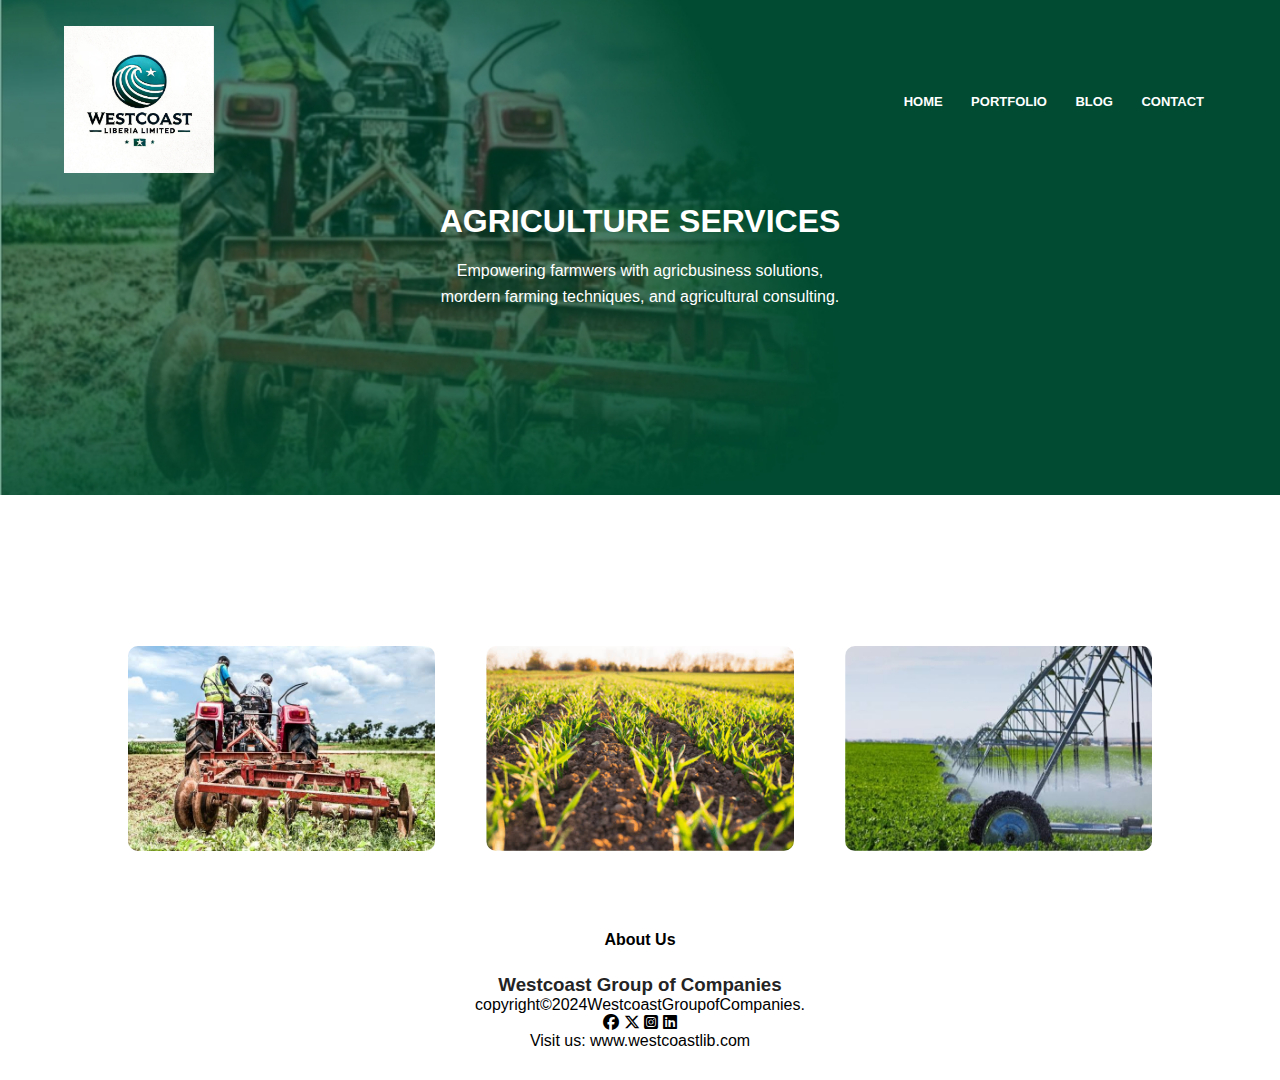
<file: service-agric.html>
<!DOCTYPE html>
<html lang="en">
<head>
    <meta name="viewport" content="width=device-width, initial-scale=1.0">
    <link rel="stylesheet" href="style.css">
    <title>Westcoast Group of Companies</title>
    <link rel="preconnect" href="https://fonts.googleapis.com">
<link rel="preconnect" href="https://fonts.gstatic.com" crossorigin>
<link rel="stylesheet" href="https://fonts.googleapis.com/css2?family=Poppins:ital,wght@0,100;0,200;0,300;0,400;0,500;0,600;0,700;0,800;0,900;1,100;1,200;1,300;1,400;1,500;1,600;1,700;1,800;1,900&display=swap" rel="stylesheet"> 
<link rel="stylesheet" href="https://cdnjs.cloudflare.com/ajax/libs/font-awesome/6.5.2/css/all.min.css">
</head>
<body>

<!-- Header -->
    
<section class="agric-header">
        <nav>
            <a href="index.html"><img src="img/logo.jpg"></a>
            <div class="nav-links" id="navLinks">
            <i class="fa fa-times" onclick="hideMenu()"></i>
                <ul>
                    <strong><li><a href="index.html">HOME</a></li></strong>
                    <strong><li><a href="portfolio.html">PORTFOLIO</a></li></strong>
                    <strong><li><a href="blog.html">BLOG</a></li></strong>
                    <strong><li><a href="contact.html">CONTACT</a></li></strong>
                </ul>
            </div>
            <i class="fa fa-bars" onclick="showMenu()"></i>
        </nav>
        <h1>AGRICULTURE SERVICES</h1>
        <br>
        <p>Empowering farmwers with agricbusiness solutions,<br>
        mordern farming techniques, and agricultural consulting.</p>
</section>


<!-- Our Services -->

<!-- AGRICULTURE SERVICES -->

<section class="service">
    
    <div class="row">
        <div class="ser-col">
            <a href="index.html"><img src="img/agr01.jpeg"></a>
            <div class="layer">
            </div>
        </div>
        <div class="ser-col">
            <a href="index.html"><img src="img/agri02.jpeg"></a>
            <div class="layer">
            </div>
        </div>
        <div class="ser-col">
            <a href="index.html"><img src="img/agri03.jpeg"></a>
            <div class="layer">
            </div>
        </div>
    </div> 
</section>
    


<!---- footer ----> 

<section class="footer">
    <h4>About Us</h4>
    <h3>Westcoast Group of Companies</h3>
    <p>copyright©2024WestcoastGroupofCompanies.</p>
    <div class="icons">
        <i class="fa-brands fa-facebook"></i>
        <i class="fa-brands fa-x-twitter"></i>
        <i class="fa-brands fa-square-instagram"></i>
        <i class="fa-brands fa-linkedin"></i>
    </div>
    <p>Visit us: www.westcoastlib.com</i></p>
</section>





<!------ JavaScript for toggle <menu-------->

<script>

    var navLinks = document.getElementById('navLinks');

    function showMenu(){
        navLinks.style.right = "0";
    }
    function hideMenu(){
        navLinks.style.right = "-200px";
    }
</script>
          
          
          

    

    
</body>
</html>
</file>
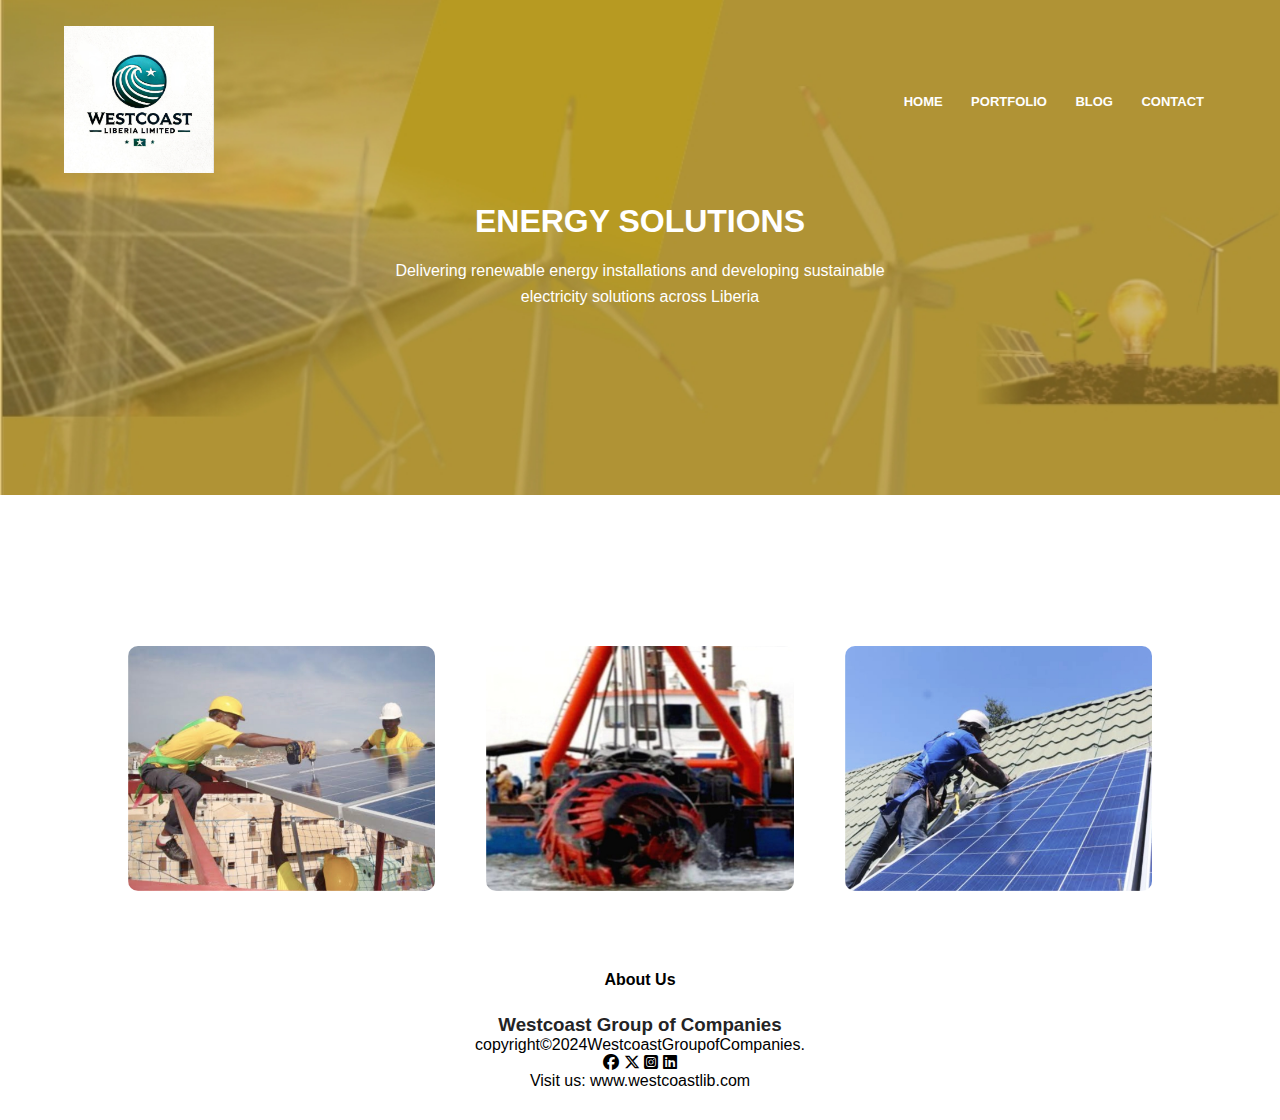
<file: service-energy.html>
<!DOCTYPE html>
<html lang="en">
<head>
    <meta name="viewport" content="width=device-width, initial-scale=1.0">
    <link rel="stylesheet" href="style.css">
    <title>Westcoast Group of Companies</title>
    <link rel="preconnect" href="https://fonts.googleapis.com">
<link rel="preconnect" href="https://fonts.gstatic.com" crossorigin>
<link rel="stylesheet" href="https://fonts.googleapis.com/css2?family=Poppins:ital,wght@0,100;0,200;0,300;0,400;0,500;0,600;0,700;0,800;0,900;1,100;1,200;1,300;1,400;1,500;1,600;1,700;1,800;1,900&display=swap" rel="stylesheet"> 
<link rel="stylesheet" href="https://cdnjs.cloudflare.com/ajax/libs/font-awesome/6.5.2/css/all.min.css">
</head>
<body>

<!-- Header -->
    
<section class="ener-header">
        <nav>
            <a href="index.html"><img src="img/logo.jpg"></a>
            <div class="nav-links" id="navLinks">
            <i class="fa fa-times" onclick="hideMenu()"></i>
                <ul>
                    <strong><li><a href="index.html">HOME</a></li></strong>
                    <strong><li><a href="portfolio.html">PORTFOLIO</a></li></strong>
                    <strong><li><a href="blog.html">BLOG</a></li></strong>
                    <strong><li><a href="contact.html">CONTACT</a></li></strong>
                </ul>
            </div>
            <i class="fa fa-bars" onclick="showMenu()"></i>
        </nav>
        <h1>ENERGY SOLUTIONS</h1>
        <br>
        <p>Delivering renewable energy installations and developing
         sustainable <br>electricity solutions across Liberia</p>
</section>


<!-- Our Services -->

<!-- ENERGY SOLUTIONS -->

<section class="service">
    
    <div class="row">
        <div class="ser-col">
            <a href="index.html"><img src="img/en1.jpeg"></a>
            <div class="layer">
            </div>
        </div>
        <div class="ser-col">
            <a href="index.html"><img src="img/en2.JPG"></a>
            <div class="layer">
            </div>
        </div>
        <div class="ser-col">
            <a href="index.html"><img src="img/en3.jpeg"></a>
            <div class="layer">
            </div>
        </div>
    </div> 
</section>



<!---- footer ----> 

<section class="footer">
    <h4>About Us</h4>
    <h3>Westcoast Group of Companies</h3>
    <p>copyright©2024WestcoastGroupofCompanies.</p>
    <div class="icons">
        <i class="fa-brands fa-facebook"></i>
        <i class="fa-brands fa-x-twitter"></i>
        <i class="fa-brands fa-square-instagram"></i>
        <i class="fa-brands fa-linkedin"></i>
    </div>
    <p>Visit us: www.westcoastlib.com</i></p>
</section>
    

<!------ JavaScript for toggle <menu-------->

<script>

    var navLinks = document.getElementById('navLinks');

    function showMenu(){
        navLinks.style.right = "0";
    }
    function hideMenu(){
        navLinks.style.right = "-200px";
    }
</script>
          
          
          

    

    
</body>
</html>
</file>
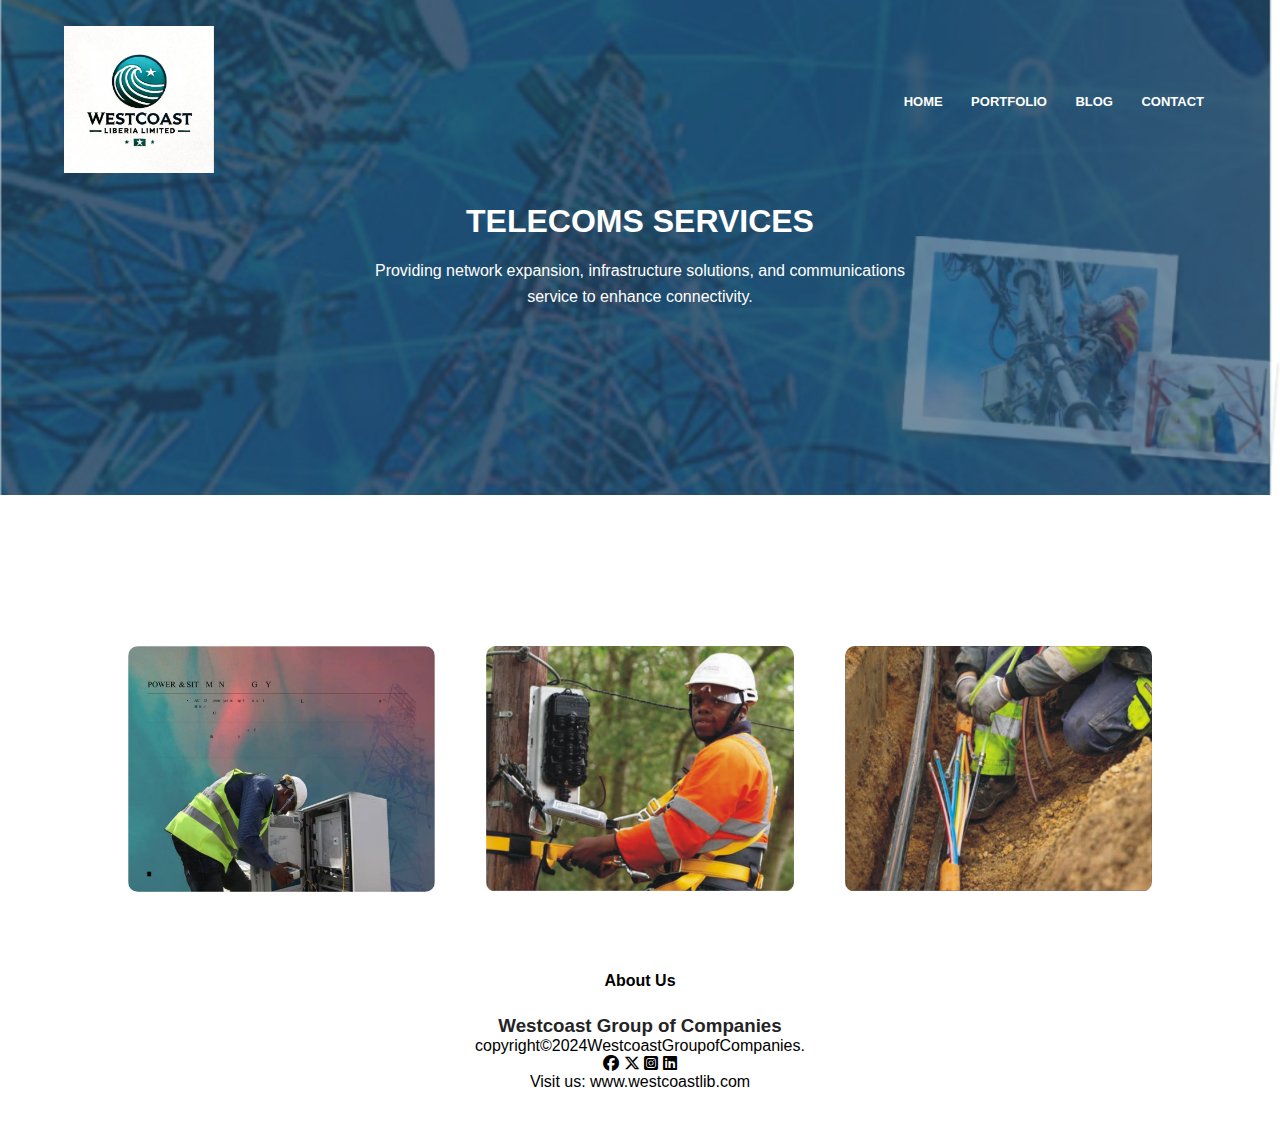
<file: service-telecom.html>
<!DOCTYPE html>
<html lang="en">
<head>
    <meta name="viewport" content="width=device-width, initial-scale=1.0">
    <link rel="stylesheet" href="style.css">
    <title>Westcoast Group of Companies</title>
    <link rel="preconnect" href="https://fonts.googleapis.com">
<link rel="preconnect" href="https://fonts.gstatic.com" crossorigin>
<link rel="stylesheet" href="https://fonts.googleapis.com/css2?family=Poppins:ital,wght@0,100;0,200;0,300;0,400;0,500;0,600;0,700;0,800;0,900;1,100;1,200;1,300;1,400;1,500;1,600;1,700;1,800;1,900&display=swap" rel="stylesheet"> 
<link rel="stylesheet" href="https://cdnjs.cloudflare.com/ajax/libs/font-awesome/6.5.2/css/all.min.css">
</head>
<body>

<!-- Header -->
    
<section class="tel-header">
        <nav>
            <a href="index.html"><img src="img/logo.jpg"></a>
            <div class="nav-links" id="navLinks">
            <i class="fa fa-times" onclick="hideMenu()"></i>
                <ul>
                    <strong><li><a href="index.html">HOME</a></li></strong>
                    <strong><li><a href="portfolio.html">PORTFOLIO</a></li></strong>
                    <strong><li><a href="blog.html">BLOG</a></li></strong>
                    <strong><li><a href="contact.html">CONTACT</a></li></strong>
                </ul>
            </div>
            <i class="fa fa-bars" onclick="showMenu()"></i>
        </nav>
        <h1>TELECOMS SERVICES</h1>
        <br>
        <p>Providing network expansion, infrastructure solutions, 
        and communications<br> service to enhance connectivity.</p>
</section>


<!-- Our Services -->

<!-- TELECOMS SERVICES -->

<section class="service">
   <div class="row">
        <div class="ser-col">
            <a href="index.html"><img src="img/t1.jpg"></a>
            <div class="layer">
            </div>
        </div>
        <div class="ser-col">
            <a href="index.html"><img src="img/t2.jpeg"></a>
            <div class="layer">
            </div>
        </div>
        <div class="ser-col">
            <a href="index.html"><img src="img/t3.jpeg"></a>
            <div class="layer">
            </div>
        </div>
    </div> 
</section>
    


<!---- footer ----> 

<section class="footer">
    <h4>About Us</h4>
    <h3>Westcoast Group of Companies</h3>
    <p>copyright©2024WestcoastGroupofCompanies.</p>
    <div class="icons">
        <i class="fa-brands fa-facebook"></i>
        <i class="fa-brands fa-x-twitter"></i>
        <i class="fa-brands fa-square-instagram"></i>
        <i class="fa-brands fa-linkedin"></i>
    </div>
    <p>Visit us: www.westcoastlib.com</i></p>
</section>




<!------ JavaScript for toggle <menu-------->

<script>

    var navLinks = document.getElementById('navLinks');

    function showMenu(){
        navLinks.style.right = "0";
    }
    function hideMenu(){
        navLinks.style.right = "-200px";
    }
</script>
          
          
          

    

    
</body>
</html>
</file>
<file: style.css>
* {
    margin: 0;
    padding: 0;
    font-family: popping, sans-serif, arial;
}
    
.header {
    min-height: 100vh;
    width: 100%;
    background-image: url(img/banner7.JPG);
    background-position: center;
    background-size: cover;
    position: relative;
}
nav {
    display: flex;
    padding: 2% 5%;
    justify-content: space-between;
    align-items: center;
}
nav img {
    width: 150px;
}
.nav-links {
    flex: 1;
    text-align: right;
}
.nav-links ul li {
    list-style: none;
    display: inline-block;
    padding: 8px 12px;
    position: relative;
}
.nav-links ul li a {
    color: #fff;
    text-decoration: none;
    font-size: 13px;
}
.nav-links ul li::after {
    content: '';
    width: 0%;
    height: 2px;
    background: #f4f1f0;
    display: block;
    margin: auto;
    transition: 0.5s;
}
.nav-links ul li:hover::after {
    width: 100%;
}
.text-box {
    width: 90%;
    color: #fff;
    position: absolute;
    top: 50%;
    left: 50%;
    transform: translate(-50%, -50%);
    text-align: left;
}
.text-box h1 {
    font-size: 62px;
}

.cta {
    display: inline-block;
    background: transparent;
    padding: 12px 34px;
    margin: 10px;
    color: #cdcdef;
    text-decoration: none;
    cursor: pointer;
    position: relative;
    border: 1px solid #a9a0e8;
    font-size: 13px;
}
.cta:hover {
    border: 1px solid #1e25ed;
    background: #1e25ed;
    transition: 1s;
}

nav .fa {
    display: none;
}

@media(max-width:700px) {
    .text-box h1{
        font-size: 20px;
    }
    .nav-links ul li {
        display: block;
    }
    .nav-links {
        position: fixed;
        background: #0f3f97;
        height: 100vh;
        width: 200px;
        top: 0;
        right: -200px;
        text-align: left;
        z-index: 2;
        transition: 1s;
    }
    nav .fa {
        display: block;
        color: #ffffff;
        margin: 10px;
        font-size: 22px;
        cursor: pointer;
    }
    .nav-links ul {
        padding: 30px;
    }
    nav img {
        width: 100px;
    }


header nav ul {
    list-style: none;
    display: flex;
}

header nav ul li {
    margin-left: 20px;
}

header nav a {
    color: white;
    text-decoration: none;
}
}

/*-----about----*/

.about {
    width: 80%;
    margin: auto;
    text-align: center;
    padding-top: 100px;
}

.about h1 {
    font-size: 30px;
    font-weight: 600;
}

.about p {
    color: #1d1b1b;
    font-size: 15px;
    font-weight: 300;
    line-height: 22px;
    padding: 10px;
    line-height: 1.6;
    
}

.row {
    margin-top: 5%;
    display: flex;
    justify-content: space-between;
}

.abt-col {
    flex-basis: 31%;
    background: #f2f79c;
    border-radius: 10px;
    margin-bottom: 5%;
    padding: 20px 10px;
    box-sizing: border-box;
    transition: 0.5s;
}

.abt-col h3 {
    text-align: center;
    font-weight: 600;
    margin: 10px 0;
    line-height: 1.6;
}

.abt-col:hover {
    box-shadow: 0 0 20px 0px rgba(0, 0, 0, 0.2);
}






/*-----Service----*/

.service {
    width: 80%;
    margin: auto;
    text-align: center;
    padding-top: 100px;
}

.service h1 {
    color:  #101014;
    font-size: 30px;
    font-weight: 600;
}

.ser-col {
    flex-basis: 30%;
    border-radius: 10px;
    margin-bottom: 30px;
    position: relative;
    overflow: hidden;
}

.ser-col img {
    width: 100%;
    display: block;
}

.layer {
    background: transparent;
    height: 100%;
    width: 100%;
    position: absolute;
    top: 0;
    left: 0;
    transition: 0.5s;
}

.layer:hover {
    background: rgba(13, 4, 116, 0.2);
}

.layer h3 {
    width: 100%;
    font-weight: 500;
    color: #f1eaea;
    font-size: 26px;
    bottom: 0;
    left: 50%;
    transform: translateX(-50%);
    position: absolute;
    opacity: 0;
    transition: 0.5s;
    line-height: 1.6;
}

.layer:hover h3 {
    bottom: 49%;
    opacity: 1;
}

.row {
    margin-top: 5%;
    display: flex;
    justify-content: space-between;
}

@media(max-width:700px) {
    .row {
        flex-direction: column;
}
}


/*-- clients/partners ---*/

.clients {
    width: 80%;
    margin: auto;
    text-align: center;
    padding-top: 100px;
}

.clients h1 {
    color:  #101014;
    font-size: 30px;
    font-weight: 600;
}


.clients-col {
    flex-basis: 31%;
    border-radius: 10px;
    margin-bottom: 5%;
    text-align: center;
}

.clients-col img {
    width: 100%;
    border-radius: 10px;
}
    
.clients-col p {
    padding: 0;
    text-align: center;
    line-height: 1.6;
}

.clients-col h3 {
    margin-top: 16px;
    margin-bottom: 8px;
    text-align: center;
    line-height: 1.6;
}

.clients-col:hover {
    box-shadow: 0 0 20px 0px rgba(0, 0, 0, 0.2);
 }


/*-- testimonials ---*/

.testimonials {
    width: 80%;
    padding-top: 100px;
    text-align: center;
    margin: auto;
}

.testimonial-col {
    flex-basis: 44%;
    border-radius: 10px;
    margin-bottom: 5%;
    text-align: left;
    background: #e8f8bd;
    padding: 25px;
    cursor: pointer;
    display: flex;
}

.testimonial-col img {
    height: 40px;
    margin-left: 5px;
    margin-right: 30px;
    border-radius: 50%;
}

.testimonial-col p {
    padding: 0;
    line-height: 1.6;
}

.testimonial-col h3 {
    margin-top: 15px;
    text-align: left;
}

.testimonial-col fa {
    color: #d1d11c;
}



.testimonial-col:hover {
    box-shadow: 0 0 20px 0px rgba(0, 0, 0, 0.2);
}

@media (min-width: 700px) {
    .testimonial-col img {
        height: 50px;
        margin-left: 0px;
        margin-right: 15px;
    }
}


/*-- call-to-action ---*/

.cta1 {
    margin: 100px auto;
    width: 80%;
    background-image:linear-gradient(rgba(0, 0, 0, 0.7),rgba(0, 0, 0, 0.7)), url(img/services-bg.png);
    background-position: center;
    background-size: cover;
    border-radius: 10px;
    text-align: center;
    padding: 100px 0px;
}
    
.cta1 h1 {
    color: #fff;
    margin-bottom: 40px;
    padding: 0;
}

@media(max-width: 700px) {
    .cta1 {
        font-size: 24px;
    }
}
 


/*-- footer ---*/

.footer {
    width: 100%;
    text-align: center;
    padding: 30px 0;
}

.footer h4 {
    margin-bottom: 25px;
    margin-top: 20px;
    font-weight: 600;
}

.footer h3 {
    color: #242425;
}


.icons .fa {
    color: #291963;
    margin: 0px 13px;
    cursor: pointer;
    padding: 18px 0;
}

@media(max-width: 700px) {
    .footer p {
        font-size: 13px;
    }
}










/*-----About Us Page----*/

.sub-header {
    height: 50vh;
    width: 100%;
    background-image: linear-gradient(rgba(3, 69, 18, 0), rgba(141, 141, 4, 0)), url(img/agri-telecom0.JPG);
    background-position: center;
    background-size: cover;
    text-align: center;
    color: #fff;
}

.sub-header h1 {
    margin-top: 80px;
}

.about-us {
    width: 85%;
    margin: auto;
    padding-top: 50px;
    padding-bottom: 50px;
}

.about-col {
    flex-basis: 48%;
    padding: 30px 2px;
}

.about-col img {
    width: 80%;
}

.about-col h1 {
    padding-top: 0;
    color: rgb(45, 138, 52);
}

.about-col p {
    padding-top: 15px 0 25px;
}

.blue-cta {
    border: 2px solid rgb(46, 37, 170);
    background: transparent;
    color: rgb(59, 36, 147);
    
}

/*-----Our services----*/

/*-----TELECOMS SERVICES----*/

.tel-header {
    height: 55vh;
    width: 100%;
    background-image: linear-gradient(rgba(6, 25, 85, 0), rgba(6, 25, 85, 0)), url(img/teleban1.JPG);
    background-position: center;
    background-size: cover;
    text-align: center;
    color: #fff;
}

.tel-header h1 {
    color: #fff;
}

.tel-header p {
    line-height: 1.6;
}



/*-----Our services----*/

/*-----ENERGY SOLUTIONS----*/

.ener-header {
    height: 55vh;
    width: 100%;
    background-image: linear-gradient(rgba(119, 135, 15, 0), rgba(128, 146, 10, 0)), url(img/ener1.JPG);
    background-position: center;
    background-size: cover;
    text-align: center;
    color: #fff; 
}

.ener-header h1 {
    color: #fff;
}

.ener-header p {
    line-height: 1.6;
}


/*-----Our services----*/

/*-----AGRICULTURE SERVICES----*/

.agric-header {
    height: 55vh;
    width: 100%;
    background-image: linear-gradient(rgba(28, 132, 50, 0), rgba(7, 81, 23, 0)), url(img/agr1.JPG);
    background-position: center;
    background-size: cover;
    text-align: center;
    color: #fff
}
.agric-header h1{
    color: #fff;
}

.agric-header p {
    line-height: 1.6;
}


/*-----News/Blog Section----*/

/*-----Blog Page Content----*/

.blog-header {
    height: 50vh;
    width: 100%;
    background-image: linear-gradient(rgba(149, 152, 150, 0), rgba(64, 65, 63, 0)), url(img/blog.JPG);
    background-position: center;
    background-size: cover;
    text-align: center;
    color: #fff
}
.blog-header h1 {
    margin-top: 80px;
    color: #fff;
}

.Blog-content {
    width: 80%;
    margin: auto;
    padding: 60px 0;
}

.blog-left {
    flex-basis: 65%;
}

.blog-left img {
    width: 100%;
}

.blog-left h2 {
    color: #343433;
    font-weight: 600;
    margin: 30px 0;
}

.blog-left p {
    color: #0c0c0c;
    padding: 0;
    line-height: 1.6;
}

.blog-right {
    flex-basis: 32%;
}

.blog-right h3 {
    background: #eaf73c;
    color: #131111;
    padding: 7px 0;
    font-size: 16px;
    margin-bottom: 20px;
    text-align: justify;
    text-align: center;
}

.blog-right div {
    display: flex;
    align-items: center;
    justify-content: space-between;
    color: #555;
    padding: 8px;
    box-sizing: border-box;
}



@media(min-width:700PX) {
    .blog-header h1 {
        font-size: 24px;
    }
}









/*-----Contact Page----*/

.contact-header {
    height: 50vh;
    width: 100%;
    background-image: linear-gradient(rgba(88, 124, 171, 0), rgba(47, 86, 164, 0)), url(img/contact.jpg);
    background-position: center;
    background-size: cover;
    text-align: center;
    color: #fff
}

.contact-header h1 {
    margin-top: 80px;
    color: #fff;
}


/*-----Contact Page----*/

.location {
    width: 80%;
    margin: auto;
    padding: 80px 0;
}

.location iframe {
    width: 100%;
}

.contact-us {
    width: 80%;
    margin: auto;
}

.contact-col {
    flex-basis: 48%;
    margin-bottom: 30px;
}

.contact-col div {
    display: flex;
    align-items: center;
    margin-bottom: 40px;
}
.contact-col div .fa-solid {
    font-size: 28px;
    color: #18395f;
    margin: 10px;
    margin-right: 30px;
}

.contact-col div p {
    padding: 0;
}

.contact-col div h5 {
    font-size: 20px;
    margin-bottom: 5px;
    color: #555;
    font-weight: 400;
}

.contact-col input, .contact-col textarea {
    width: 100%;
    padding: 15px;
    margin-bottom: 17px;
    outline: none;
    border: 1px solid #ccc;
    box-sizing: border-box;
} 



/*-----portfolio Page----*/


.portfolio-header {
    height: 50vh;
    width: 100%;
    background-image: linear-gradient(rgba(8, 38, 78, 0), rgba(47, 86, 164, 0)), url(img/portfolio.JPG);
    background-position: center;
    background-size: cover;
    text-align: center;
    color: #031721
}

.portfolio-content {
    width: 85%;
    margin: auto;
    padding-top: 50px;
    padding-bottom: 50px;
}

.portfolio-content P {
    margin: auto;
    text-align: center;
    line-height: 1.6;
}
.portfolio-header h1 {
    margin-top: 80px;
    color: #fff;
}

.portfolio-grid {
    display: grid;
    grid-template-columns: repeat(auto-fill, minmax(300px, 1fr));
    gap: 20px;
}

.portfolio-item {
    background: white;
    border-radius: 8px;
    box-shadow: 0 2px 5px rgba(0,0,0,0.1);
    overflow: hidden;
    transition: transform 0.3s;
}

.portfolio-item:hover {
    transform: scale(1.05);
}

.portfolio-item img {
    width: 100%;
    height: auto;
}

.portfolio-info {
    padding: 20px;
}

.portfolio-info h2 {
    margin: 0 0 10px;
    color: #466f8f;
}

.portfolio-info p {
    margin: 5px 0;
    color: #555;
    line-height: 1.6;
}

.portfolio-grid h1 {
    margin-top: 80px;
    color: #043961;
    margin: auto;
    line-height: 1.6;
    font-size: 20px;
}
</file>
